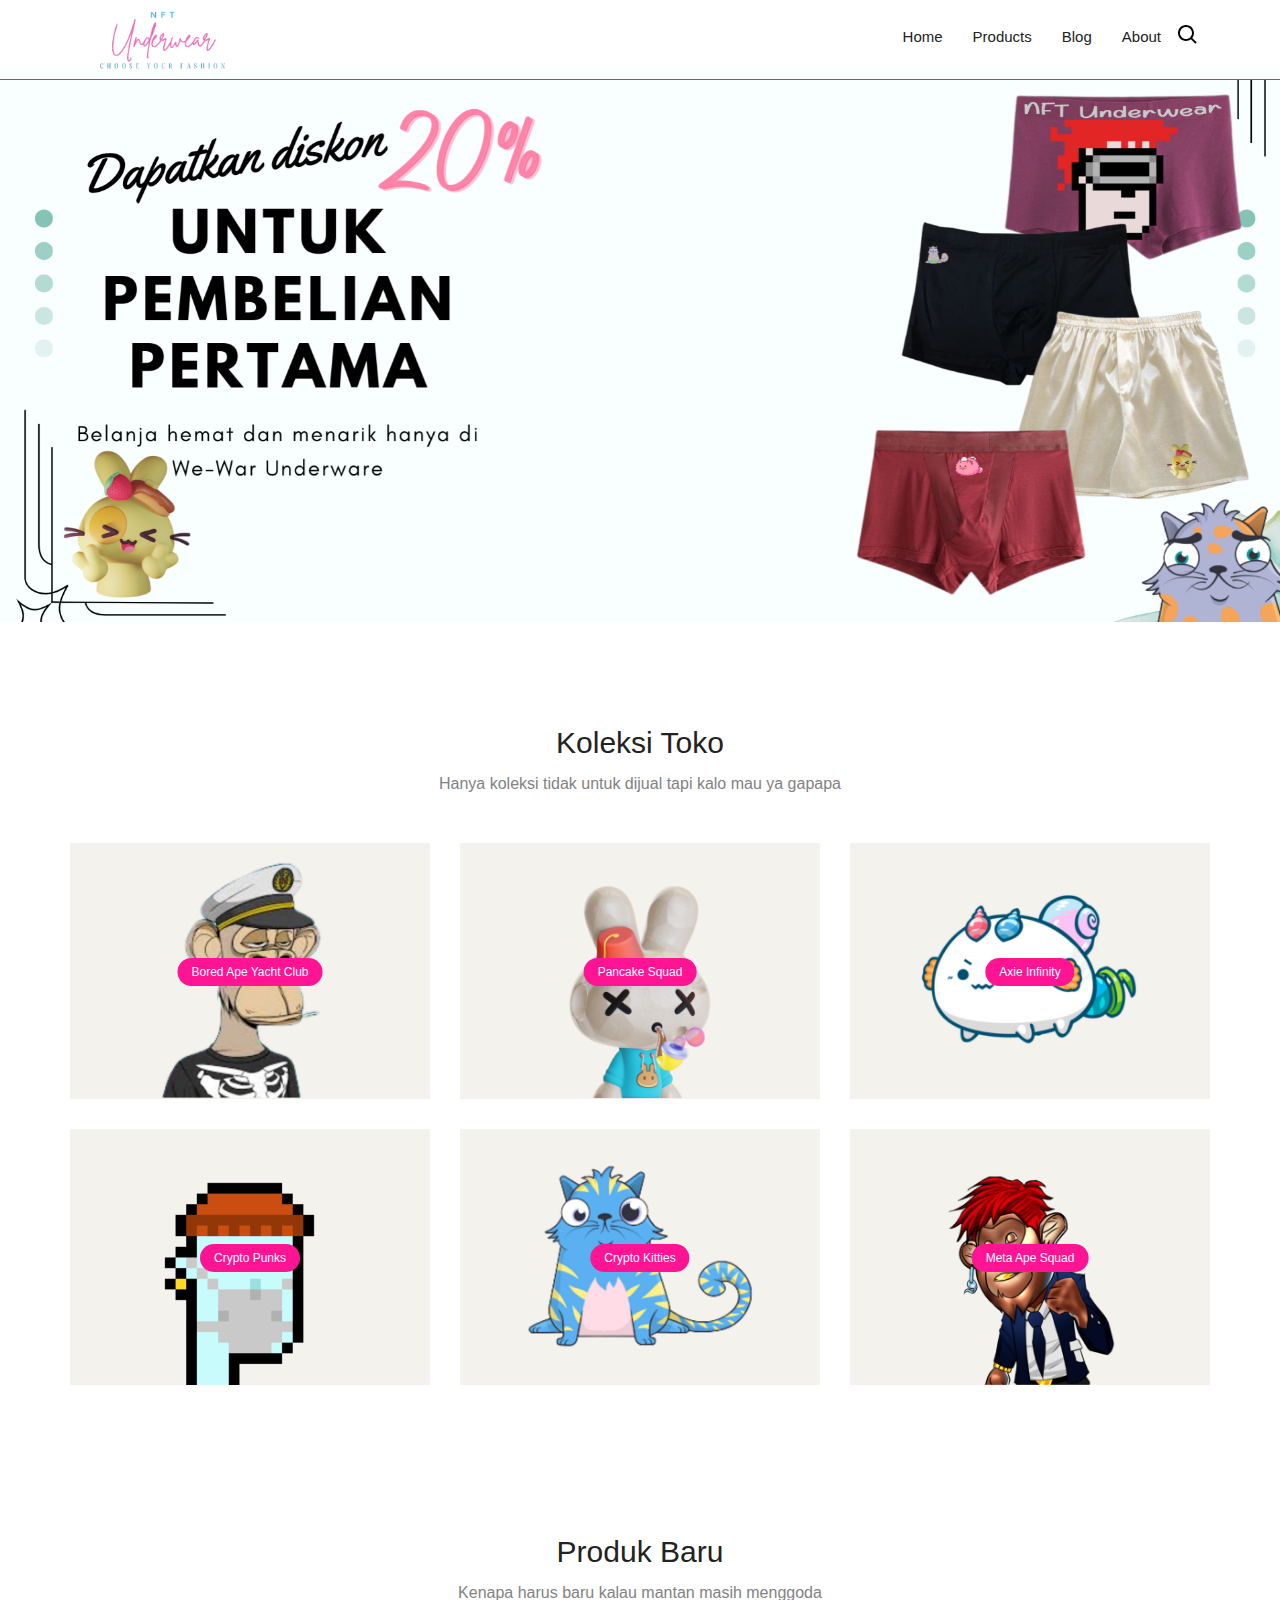
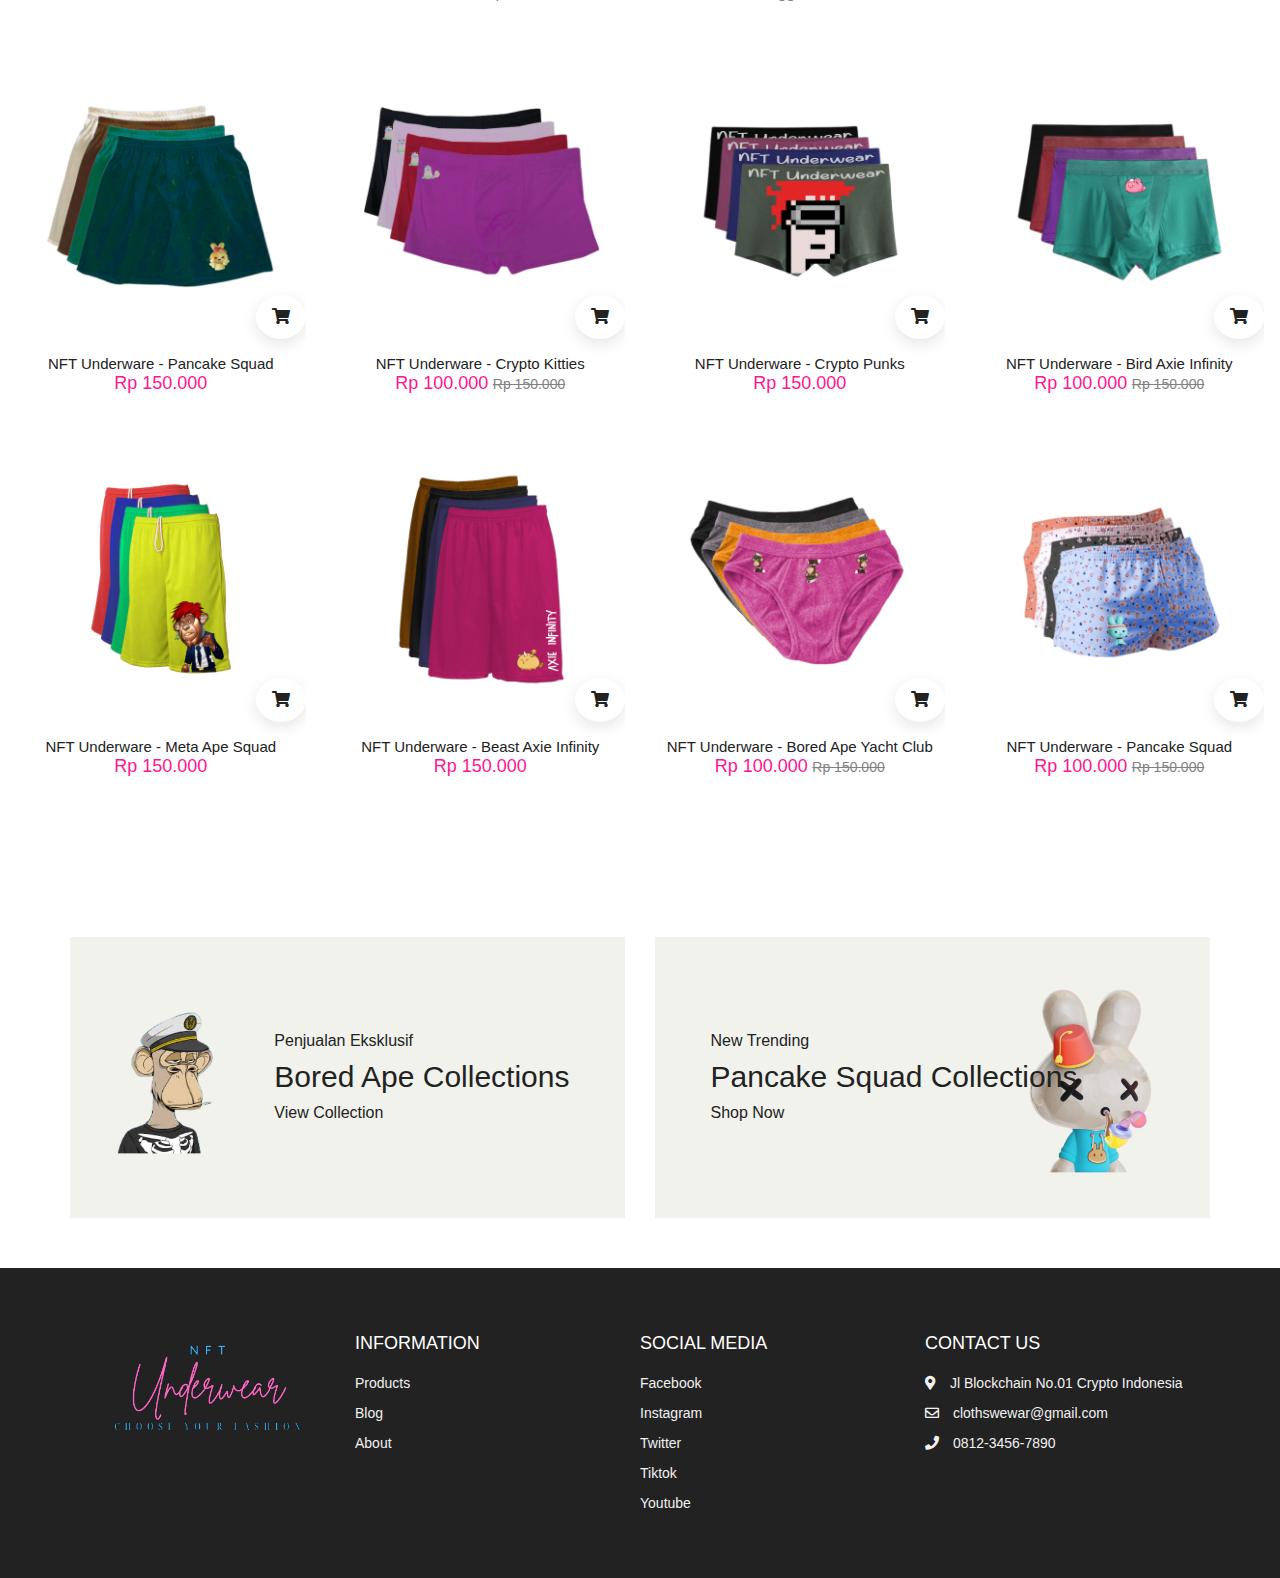
<file: index.html>
<!DOCTYPE html>
<html lang="en">

<head>
  <meta charset="UTF-8" />
  <meta name="viewport" content="width=device-width, initial-scale=1.0" />
  <!-- Font Awesome -->
  <link rel="stylesheet" href="https://cdnjs.cloudflare.com/ajax/libs/font-awesome/5.15.1/css/all.min.css" />

  <!-- Box icons -->
  <link href='https://unpkg.com/boxicons@2.0.8/css/boxicons.min.css' rel='stylesheet'>
  <!-- Custom StyleSheet -->
  <link rel="stylesheet" href="./styles.css" />
 
  <title>NFT Underware</title>
</head>

<body>

  <!-- Navigation -->
  <nav class="nav">
    <div class="wrapper container">
      <div class="logo"><a href="/index.html">
        <img src="./images/logo1.png" alt="NFT Underware">
      </a>
      </div>
      <ul class="navList">
        <div class="top">
          <label for="" class="btn closeBtn"><i class="fas fa-times"></i></label>
        </div>
        <li><a href="index.html">Home</a></li>
        <li><a href="products.html">Products</a></li>
        <li><a href="blog.html">Blog</a></li>
        <li><a href="about.html">About</a></li>
         <!-- icons -->
         <li class="icons">
        
          <span><img src="./images/search.svg" alt="" /></span>
        </li>
      </ul>
      <label for="" class="btn openBtn"><i class="fas fa-bars"></i></label>
    </div>
  </nav>
<section class="hero">
    <img src="./images/Screenshot_1.png" alt="" />
</section>

  <!-- Promotion -->

  <section class="section promotion">
    <div class="title">
      <h2>Koleksi Toko</h2>
      <span>Hanya koleksi tidak untuk dijual tapi kalo mau ya gapapa</span>
    </div>

    <div class="promotion-layout container">
      <div class="promotion-item">
        <img src="./images/Promo1.png" alt="NFT Underware - Bored Ape Yacht Club" />
        <div class="promotion-content">
          <a href="/products.html">Bored Ape Yacht Club</a>
        </div>
      </div>

      <div class="promotion-item">
        <img src="./images/Promo2.png" alt="NFT Underware - Pancake Squad" />
        <div class="promotion-content">
          <a href="/products.html">Pancake Squad</a>
        </div>
      </div>

      <div class="promotion-item">
        <img src="./images/Promo3.png" alt="NFT Underware - Axie Infinity" />
        <div class="promotion-content">
          <a href="/products.html">Axie Infinity</a>
        </div>
      </div>

      <div class="promotion-item">
        <img src="./images/Promo4.png" alt="NFT Underware - Crypto Punks" />
        <div class="promotion-content">
          <a href="/products.html">Crypto Punks</a>
        </div>
      </div>

      <div class="promotion-item">
        <img src="./images/Promo5.png" alt="NFT Underware - Crypto Kitties" />
        <div class="promotion-content">
          <a href="/products.html">Crypto Kitties</a>
        </div>
      </div>

      <div class="promotion-item">
        <img src="./images/Promo6.png" alt="NFT Underware - Meta Ape Squad" />
        <div class="promotion-content">
          <a href="/products.html">Meta Ape Squad</a>
        </div>
      </div>
    </div>
  </section>
  <!-- Products -->
  <section class="section products">
    <div class="title">
      <h2>Produk Baru</h2>
      <span>Kenapa harus baru kalau mantan masih menggoda</span>
    </div>

    <!-- PRODUK 1 -->
    <div class="productLayout">
      <div class="product">
        <div class="imgContainer">
          <img src="./images/produk1/1.png" alt="NFT Underware - Pancake Squad" />
          <div class="addCart">
            <a href="productDetails1.html">
              <i class="fas fa-shopping-cart"></i>
            </a>
          </div>

          <ul class="sideIcons">
            <span><i class="fas fa-search"></i></span>
            <span><i class="far fa-heart"></i></span>
            <span><i class="fas fa-sliders-h"></i></span>
          </ul>
        </div>
        <div class="bottom">
          <a href="productDetails1.html">NFT Underware - Pancake Squad</a>
          <div class="price">
            <span>Rp 150.000</span>
          </div>
        </div>
      </div>

      <!-- PRODUK 2 -->
      <div class="product">
        <div class="imgContainer">
          <img src="./images/produk2/1.png" alt="NFT Underware - Crypto Kitties" />
          <div class="addCart">
            <a href="productDetails2.html">
              <i class="fas fa-shopping-cart"></i>
            </a>
          </div>

          <ul class="sideIcons">
            <span><i class="fas fa-search"></i></span>
            <span><i class="far fa-heart"></i></span>
            <span><i class="fas fa-sliders-h"></i></span>
          </ul>
        </div>
        <div class="bottom">
          <a href="productDetails2.html">NFT Underware - Crypto Kitties</a>
          <div class="price">
            <span>Rp 100.000</span>
            <span class="cancel">Rp 150.000</span>
          </div>
        </div>
      </div>

      <!-- PRODUK 3 -->
      <div class="product">
        <div class="imgContainer">
          <img src="./images/produk3/1.png" alt="NFT Underware - Crypto Punks" />
          <div class="addCart">
            <a href="productDetails3.html">
              <i class="fas fa-shopping-cart"></i>
            </a>
          </div>

          <ul class="sideIcons">
            <span><i class="fas fa-search"></i></span>
            <span><i class="far fa-heart"></i></span>
            <span><i class="fas fa-sliders-h"></i></span>
          </ul>
        </div>
        <div class="bottom">
          <a href="productDetails3.html">NFT Underware - Crypto Punks</a>
          <div class="price">
            <span>Rp 150.000</span>
          </div>
        </div>
      </div>

      <!-- PRODUK 4 -->
      <div class="product">
        <div class="imgContainer">
          <img src="./images/produk4/1.png" alt="NFT Underware - Bird Axie Infinity" />
          <div class="addCart">
            <a href="productDetails4.html">
              <i class="fas fa-shopping-cart"></i>
            </a>
          </div>

          <ul class="sideIcons">
            <span><i class="fas fa-search"></i></span>
            <span><i class="far fa-heart"></i></span>
            <span><i class="fas fa-sliders-h"></i></span>
          </ul>
        </div>
        <div class="bottom">
          <a href="productDetails4.html">NFT Underware - Bird Axie Infinity </a>
          <div class="price">
            <span>Rp 100.000</span>
            <span class="cancel">Rp 150.000</span>
          </div>
        </div>
      </div>

      <!-- PRODUK 5 -->
      <div class="product">
        <div class="imgContainer">
          <img src="./images/produk5/1.png" alt="NFT Underware - Meta Ape Squad" />
          <div class="addCart">
            <a href="productDetails5.html">
              <i class="fas fa-shopping-cart"></i>
            </a>
          </div>

          <ul class="sideIcons">
            <span><i class="fas fa-search"></i></span>
            <span><i class="far fa-heart"></i></span>
            <span><i class="fas fa-sliders-h"></i></span>
          </ul>
        </div>
        <div class="bottom">
          <a href="productDetails5.html">NFT Underware - Meta Ape Squad</a>
          <div class="price">
            <span>Rp 150.000</span>
          </div>
        </div>
      </div>

      <!-- PRODUK 6 -->
      <div class="product">
        <div class="imgContainer">
          <img src="./images/produk6/1.png" alt="FT Underware - Beast Axie Infinity" />
          <div class="addCart">
            <a href="productDetails6.html">
              <i class="fas fa-shopping-cart"></i>
            </a>
          </div>

          <ul class="sideIcons">
            <span><i class="fas fa-search"></i></span>
            <span><i class="far fa-heart"></i></span>
            <span><i class="fas fa-sliders-h"></i></span>
          </ul>
        </div>
        <div class="bottom">
          <a href="productDetails6.html">NFT Underware - Beast Axie Infinity</a>

          <div class="price">
            <span>Rp 150.000</span>
          </div>
        </div>
      </div>

      <!-- PRODUK 7 -->
      <div class="product">
        <div class="imgContainer">
          <img src="./images/produk7/1.png" alt="FT Underware - Bored Ape Yacht Club" />
          <div class="addCart">
            <a href="productDetails7.html">
              <i class="fas fa-shopping-cart"></i>
            </a>
          </div>

          <ul class="sideIcons">
            <span><i class="fas fa-search"></i></span>
            <span><i class="far fa-heart"></i></span>
            <span><i class="fas fa-sliders-h"></i></span>
          </ul>
        </div>
        <div class="bottom">
          <a href="productDetails7.html">NFT Underware - Bored Ape Yacht Club</a>

          <div class="price">
            <span>Rp 100.000</span>
            <span class="cancel">Rp 150.000</span>
          </div>
        </div>
      </div>

      <!-- PRODUK 8 -->
      <div class="product">
        <div class="imgContainer">
          <img src="./images/produk8/1.png" alt="NFT Underware - Pancake Squad" />
          <div class="addCart">
            <a href="productDetails8.html">
              <i class="fas fa-shopping-cart"></i>
            </a>
          </div>

          <ul class="sideIcons">
            <span><i class="fas fa-search"></i></span>
            <span><i class="far fa-heart"></i></span>
            <span><i class="fas fa-sliders-h"></i></span>
          </ul>
        </div>
        <div class="bottom">
          <a href="productDetails8.html">NFT Underware - Pancake Squad </a>
          <div class="price">
            <span>Rp 100.000</span>
            <span class="cancel">Rp 150.000</span>
          </div>
        </div>
      </div>
    </div>
  </section>

  <!-- ADVERT -->
  <section class="section advert">
    <div class="advertLayout container">
      <div class="item ">
        <img src="./images/banner1.png" alt="NFT Underware - Bored Ape Collections">
        <div class="content left">
          <span>Penjualan Eksklusif</span>
          <h3>Bored Ape Collections</h3>
          <a href="">View Collection</a>
        </div>
      </div>
      <div class="item">
        <img src="./images/banner2.png" alt="NFT Underware - Pancake Squad Collections">
        <div class="content  right">
          <span>New Trending</span>
          <h3>Pancake Squad Collections</h3>
          <a href="">Shop Now </a>
        </div>
      </div>
    </div>
  </section>

  <!-- BRANDS
  <section class="section brands">
    <div class="title">
      <h2>Shop by Brand</h2>
      <span>Select from the premium product brands and save plenty money</span>
    </div>

    <div class="brandLayout container">
      <div class="brandsFlex">
        <img src="./images/brand1.png" alt="">
        <img src="./images/brand2.png" alt="">
        <img src="./images/brand4.png" alt="">
      </div>
    </div>
  </section> -->

  <!-- Footer -->
  <footer id="footer" class="section footer">
    <div class="container">
      <div class="footerContainer">
        <div class="footerCenter">
          <div class="logo">
            <a href="">
              <img src="./images/logo2.png" alt="NFT Underware">
            </a>
          </div>
        </div>
        <div class="footerCenter">
          <h3>INFORMATION</h3>
          <a href="products.html">Products</a>
          <a href="blog.html">Blog</a>
          <a href="about.html">About</a>
        </div>

        <div class="footerCenter">
          <h3>SOCIAL MEDIA</h3>
          <a href="https://web.facebook.com/profile.php?id=100081651682796">Facebook</a>
          <a href="https://www.instagram.com/nftunderwaer/">Instagram</a>
          <a href="https://twitter.com/NFTUnderwear">Twitter</a>
          <a href="https://www.tiktok.com/@nftunderwaer">Tiktok</a>
          <a href="https://www.youtube.com/channel/UCLpMqAi1WWhsPBT6ArsY5_A">Youtube</a>
          
        </div>

        <div class="footerCenter">
          <h3>CONTACT US</h3>
          <div>
            <span>
              <i class="fas fa-map-marker-alt"></i>
            </span>
            Jl Blockchain No.01 Crypto Indonesia
          </div>
          <div>
            <span>
              <i class="far fa-envelope"></i>
            </span>
            clothswewar@gmail.com
          </div>
          <div>
            <span>
              <i class="fas fa-phone"></i>
            </span>
            0812-3456-7890
          </div>
        </div>
      </div>
    </div>
    </div>
  </footer>
  <!-- End Footer -->

</body>

</html>
</file>
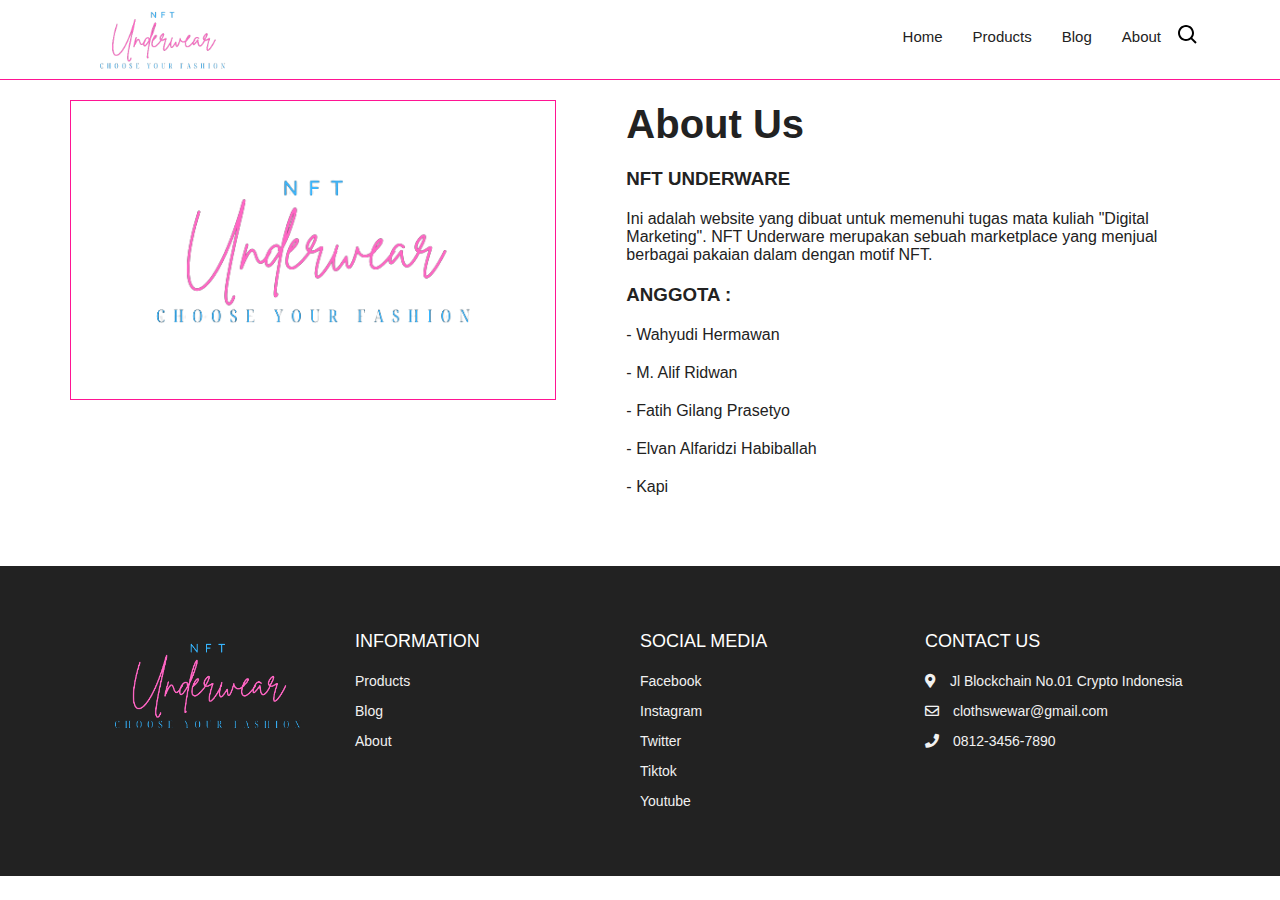
<file: about.html>
<!DOCTYPE html>
<html lang="en">

<head>
  <meta charset="UTF-8" />
  <meta name="viewport" content="width=device-width, initial-scale=1.0" />
  <!-- Font Awesome -->
  <link rel="stylesheet" href="https://cdnjs.cloudflare.com/ajax/libs/font-awesome/5.15.1/css/all.min.css" />

  <!-- Box icons -->
  <link href='https://unpkg.com/boxicons@2.0.8/css/boxicons.min.css' rel='stylesheet'>
  <!-- Custom StyleSheet -->
  <link rel="stylesheet" href="./styles.css" />
 
  <title>NFT Underware</title>
</head>

<body>

  <!-- Navigation -->
  <nav class="nav">
    <div class="wrapper container">
      <div class="logo"><a href="/index.html">
        <img src="./images/logo1.png" alt="">
      </a>
      </div>
      <ul class="navList">
        <div class="top">
          <label for="" class="btn closeBtn"><i class="fas fa-times"></i></label>
        </div>
        <li><a href="index.html">Home</a></li>
        <li><a href="products.html">Products</a></li>
        <li><a href="blog.html">Blog</a></li>
        <li><a href="about.html">About</a></li>
         <!-- icons -->
         <li class="icons">
        
          <span><img src="./images/search.svg" alt="" /></span>
        </li>
      </ul>
      <label for="" class="btn openBtn"><i class="fas fa-bars"></i></label>
    </div>
  </nav>


  <section class="section product-detail">
    <div class="details container">
      <div class="left">
        <div class="main">
          <img src="./images/logo1.png" alt="NFT Underware" />
        </div>
      </div>
      <div class="right">
        <h1>About Us</h1>
        <h3>NFT Underware</h3>
        <p>
            Ini adalah website yang dibuat untuk memenuhi tugas mata kuliah "Digital Marketing". 
            NFT Underware merupakan sebuah marketplace yang menjual berbagai pakaian dalam dengan motif NFT.
        </p>
        <h3>Anggota :</h3>
        <p>- Wahyudi Hermawan</p>
        <p>- M. Alif Ridwan</p>
        <p>- Fatih Gilang Prasetyo</p>
        <p>- Elvan Alfaridzi Habiballah</p>
        <p>- Kapi</p>

        
      </div>
    </div>
  </section>


  <!-- Footer -->
  <footer id="footer" class="section footer">
    <div class="container">
      <div class="footerContainer">
        <div class="footerCenter">
          <div class="logo">
            <a href="">
              <img src="./images/logo2.png" alt="NFT Underware">
            </a>
          </div>
        </div>
        <div class="footerCenter">
          <h3>INFORMATION</h3>
          <a href="/products.html">Products</a>
          <a href="#">Blog</a>
          <a href="#">About</a>
        </div>

        <div class="footerCenter">
          <h3>SOCIAL MEDIA</h3>
          <a href="https://web.facebook.com/profile.php?id=100081651682796">Facebook</a>
          <a href="https://www.instagram.com/nftunderwaer/">Instagram</a>
          <a href="https://twitter.com/NFTUnderwear">Twitter</a>
          <a href="https://www.tiktok.com/@nftunderwaer">Tiktok</a>
          <a href="https://www.youtube.com/channel/UCLpMqAi1WWhsPBT6ArsY5_A">Youtube</a>
          
        </div>

        <div class="footerCenter">
          <h3>CONTACT US</h3>
          <div>
            <span>
              <i class="fas fa-map-marker-alt"></i>
            </span>
            Jl Blockchain No.01 Crypto Indonesia
          </div>
          <div>
            <span>
              <i class="far fa-envelope"></i>
            </span>
            clothswewar@gmail.com
          </div>
          <div>
            <span>
              <i class="fas fa-phone"></i>
            </span>
            0812-3456-7890
          </div>
        </div>
      </div>
    </div>
    </div>
  </footer>
  <!-- End Footer -->

</body>

</html>
</file>
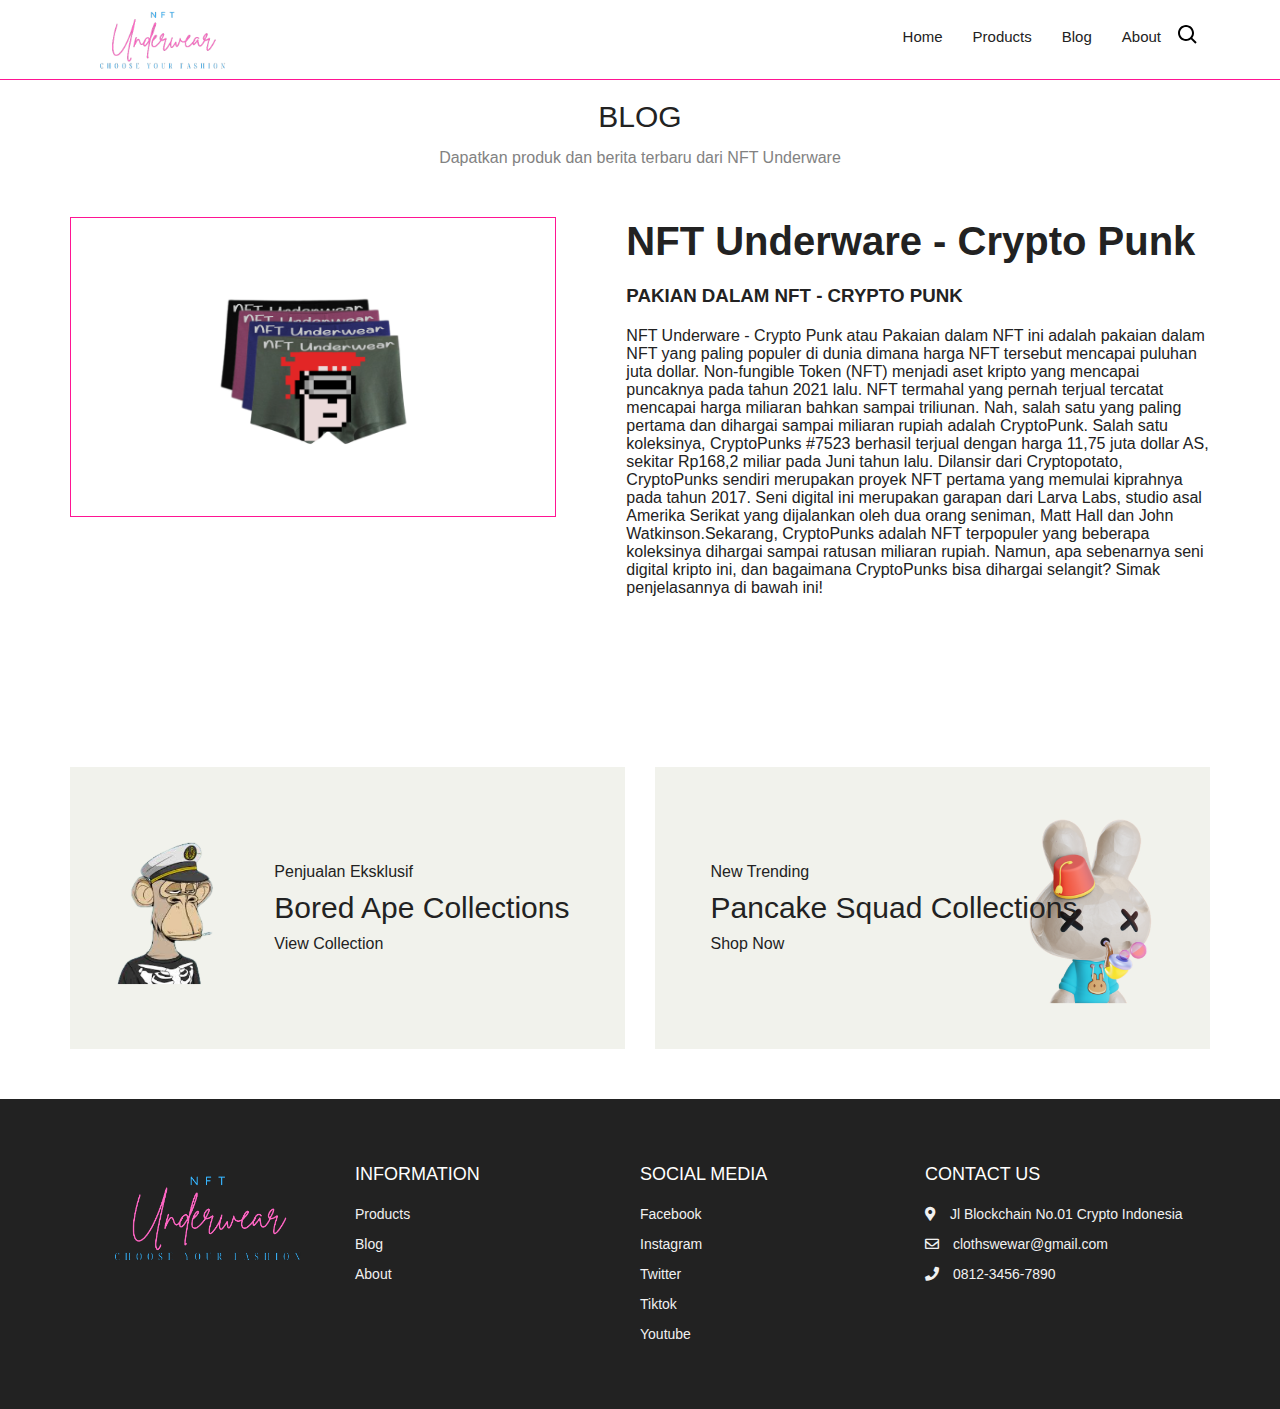
<file: blog.html>
<!DOCTYPE html>
<html lang="en">

<head>
  <meta charset="UTF-8" />
  <meta name="viewport" content="width=device-width, initial-scale=1.0" />
  <!-- Font Awesome -->
  <link rel="stylesheet" href="https://cdnjs.cloudflare.com/ajax/libs/font-awesome/5.15.1/css/all.min.css" />

  <!-- Box icons -->
  <link href='https://unpkg.com/boxicons@2.0.8/css/boxicons.min.css' rel='stylesheet'>
  <!-- Custom StyleSheet -->
  <link rel="stylesheet" href="./styles.css" />
 
  <title>NFT Underware</title>
</head>

<body>

  <!-- Navigation -->
  <nav class="nav">
    <div class="wrapper container">
      <div class="logo"><a href="/index.html">
        <img src="./images/logo1.png" alt="NFT Underware">
      </a>
      </div>
      <ul class="navList">
        <div class="top">
          <label for="" class="btn closeBtn"><i class="fas fa-times"></i></label>
        </div>
        <li><a href="index.html">Home</a></li>
        <li><a href="products.html">Products</a></li>
        <li><a href="blog.html">Blog</a></li>
        <li><a href="about.html">About</a></li>
         <!-- icons -->
         <li class="icons">
        
          <span><img src="./images/search.svg" alt="" /></span>
        </li>
      </ul>
      <label for="" class="btn openBtn"><i class="fas fa-bars"></i></label>
    </div>
  </nav>

  <section class="section product-detail">
    <div class="title">
        <h2>BLOG</h2>
        <span>Dapatkan produk dan berita terbaru dari NFT Underware</span>
    </div>

    <div class="details container">
      <div class="left">
        <div class="main">
          <img src="./images/produk3/1.png" alt="NFT Underware" />
        </div>
      </div>
      <div class="right">
        <h1>NFT Underware - Crypto Punk</h1>
        <h3>Pakian Dalam NFT - Crypto Punk</h3>
        <p>NFT Underware -  Crypto Punk atau Pakaian dalam NFT ini adalah pakaian dalam NFT
            yang paling populer di dunia dimana harga NFT tersebut mencapai puluhan juta dollar.
            Non-fungible Token (NFT) menjadi aset kripto yang mencapai puncaknya pada tahun 2021 
            lalu. NFT termahal yang pernah terjual tercatat mencapai harga miliaran bahkan sampai  
            triliunan. Nah, salah satu yang paling pertama dan dihargai sampai miliaran rupiah 
            adalah CryptoPunk. Salah satu koleksinya, CryptoPunks #7523 berhasil terjual dengan 
            harga 11,75 juta dollar AS, sekitar Rp168,2 miliar pada Juni tahun lalu. Dilansir dari 
            Cryptopotato, CryptoPunks sendiri merupakan proyek NFT pertama yang memulai kiprahnya 
            pada tahun 2017. Seni digital ini merupakan garapan dari Larva Labs, studio asal Amerika
             Serikat yang dijalankan oleh dua orang seniman, Matt Hall dan John Watkinson.Sekarang, 
             CryptoPunks adalah NFT terpopuler yang beberapa koleksinya dihargai sampai ratusan 
             miliaran rupiah. Namun, apa sebenarnya seni digital kripto ini, dan bagaimana 
             CryptoPunks bisa dihargai selangit? Simak penjelasannya di bawah ini!
        </p>

        
      </div>
    </div>
  </section>


  <!-- ADVERT -->
  <section class="section advert">
    <div class="advertLayout container">
      <div class="item ">
        <img src="./images/banner1.png" alt="NFT Underware - Bored Ape Collections">
        <div class="content left">
          <span>Penjualan Eksklusif</span>
          <h3>Bored Ape Collections</h3>
          <a href="">View Collection</a>
        </div>
      </div>
      <div class="item">
        <img src="./images/banner2.png" alt="NFT Underware - Pancake Squad Collections">
        <div class="content  right">
          <span>New Trending</span>
          <h3>Pancake Squad Collections</h3>
          <a href="">Shop Now </a>
        </div>
      </div>
    </div>
  </section>

  <!-- BRANDS
  <section class="section brands">
    <div class="title">
      <h2>Shop by Brand</h2>
      <span>Select from the premium product brands and save plenty money</span>
    </div>

    <div class="brandLayout container">
      <div class="brandsFlex">
        <img src="./images/brand1.png" alt="">
        <img src="./images/brand2.png" alt="">
        <img src="./images/brand4.png" alt="">
      </div>
    </div>
  </section> -->

  <!-- Footer -->
  <footer id="footer" class="section footer">
    <div class="container">
      <div class="footerContainer">
        <div class="footerCenter">
          <div class="logo">
            <a href="">
              <img src="./images/logo2.png" alt="NFT Underware">
            </a>
          </div>
        </div>
        <div class="footerCenter">
          <h3>INFORMATION</h3>
          <a href="products.html">Products</a>
          <a href="blog.html">Blog</a>
          <a href="about.html">About</a>
        </div>

        <div class="footerCenter">
          <h3>SOCIAL MEDIA</h3>
          <a href="https://web.facebook.com/profile.php?id=100081651682796">Facebook</a>
          <a href="https://www.instagram.com/nftunderwaer/">Instagram</a>
          <a href="https://twitter.com/NFTUnderwear">Twitter</a>
          <a href="https://www.tiktok.com/@nftunderwaer">Tiktok</a>
          <a href="https://www.youtube.com/channel/UCLpMqAi1WWhsPBT6ArsY5_A">Youtube</a>
          
        </div>

        <div class="footerCenter">
          <h3>CONTACT US</h3>
          <div>
            <span>
              <i class="fas fa-map-marker-alt"></i>
            </span>
            Jl Blockchain No.01 Crypto Indonesia
          </div>
          <div>
            <span>
              <i class="far fa-envelope"></i>
            </span>
            clothswewar@gmail.com
          </div>
          <div>
            <span>
              <i class="fas fa-phone"></i>
            </span>
            0812-3456-7890
          </div>
        </div>
      </div>
    </div>
    </div>
  </footer>
  <!-- End Footer -->

</body>

</html>
</file>
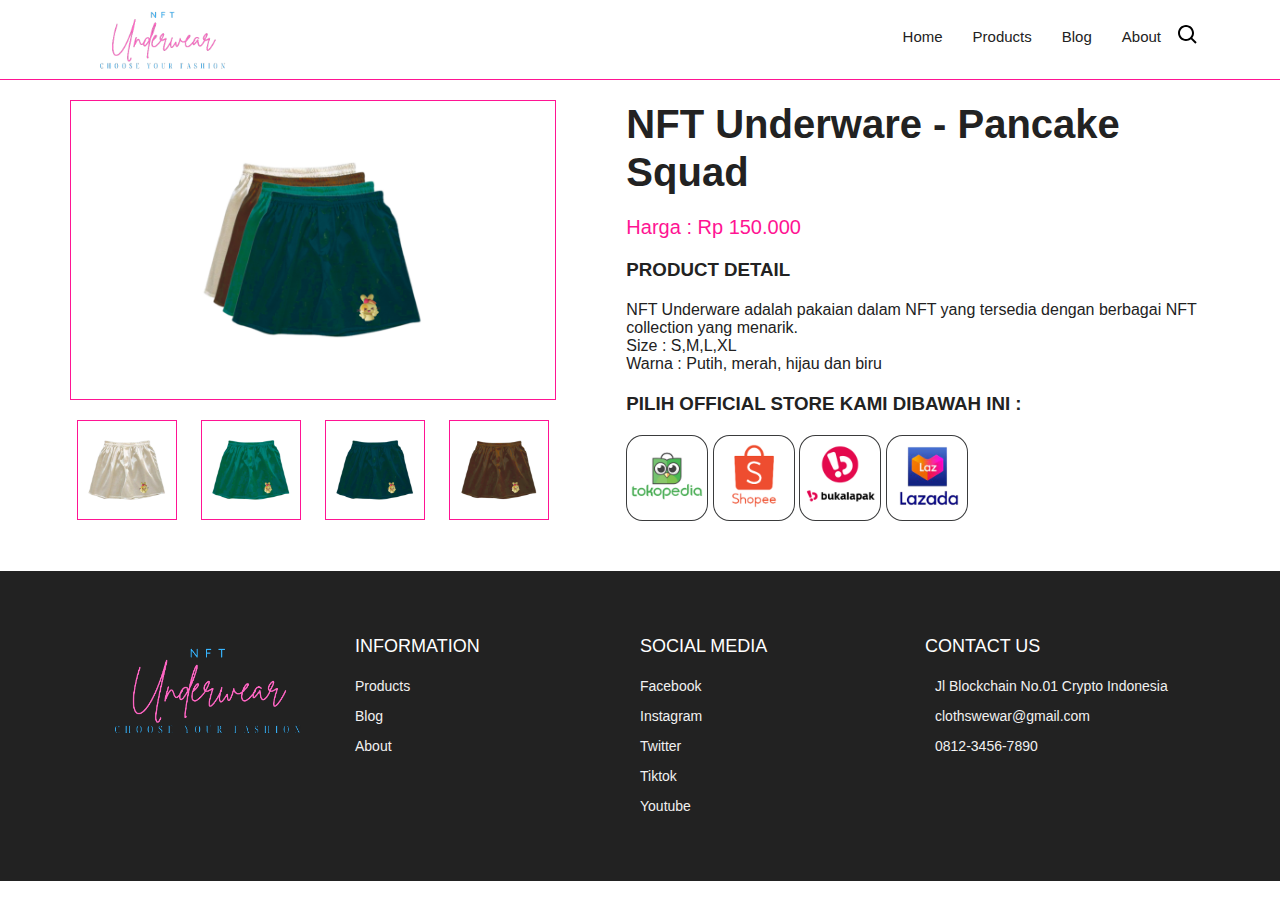
<file: productDetails1.html>
<!DOCTYPE html>
<html lang="en">

<head>
  <meta charset="UTF-8" />
  <meta name="viewport" content="width=device-width, initial-scale=1.0" />
  
  <!-- Custom StyleSheet -->
  <link rel="stylesheet" href="./styles.css" />
  <title>NFT Underware</title>
</head>

<body>

  <!-- Navigation -->
  <nav class="nav">
    <div class="wrapper container">
      <div class="logo"><a href="/index.html">
        <img src="./images/logo1.png" alt="NFT Underware">
      </a>
      </div>
      <ul class="navList">
        <div class="top">
          <label for="" class="btn closeBtn"><i class="fas fa-times"></i></label>
        </div>
        <li><a href="index.html">Home</a></li>
        <li><a href="products.html">Products</a></li>
        <li><a href="blog.html">Blog</a></li>
        <li><a href="about.html">About</a></li>
        <!-- icons -->
        <li class="icons">
          <span><img src="./images/search.svg" alt="" /></span>
        </li>
      </ul>
      <label for="" class="btn openBtn"><i class="fas fa-bars"></i></label>
    </div>
  </nav>

  <!-- Product Details -->
  <section class="section product-detail">
    <div class="details container">
      <div class="left">
        <div class="main">
          <img src="./images/produk1/1.png" alt="NFT Underware - Pancake Squad" />
        </div>
        <div class="thumbnails">
          <div class="thumbnail">
            <img src="./images/produk1/2.png" alt="NFT Underware - Pancake Squad" />
          </div>
          <div class="thumbnail">
            <img src="./images/produk1/3.png" alt="NFT Underware - Pancake Squad" />
          </div>
          <div class="thumbnail">
            <img src="./images/produk1/4.png" alt="NFT Underware - Pancake Squad" />
          </div>
          <div class="thumbnail">
            <img src="./images/produk1/5.png" alt="NFT Underware - Pancake Squad" />
          </div>
        </div>
      </div>
      <div class="right">
        <h1>NFT Underware - Pancake Squad</h1>
        <div class="price">Harga : Rp 150.000</div>
        <h3>Product Detail</h3>
        <p>
          NFT Underware adalah pakaian dalam NFT yang tersedia dengan berbagai NFT collection yang menarik. <br>
          Size   : S,M,L,XL <br>
          Warna  : Putih, merah, hijau dan biru
          
        </p>
        <h3>Pilih Official Store kami dibawah ini :</h3>
        <div class="store">
 
          <div class="store-item">
            <a href="https://www.tokopedia.com/wewarcloths/nft-underware-pancake-squad">
              <img src="./images/store3.png" alt="NFT Underware - Pancake Squad" />
            </a>
          </div>
          <div class="store-item">
            <a href="https://shopee.co.id/product/785381611/21308787721/">
              <img src="./images/store4.png" alt="NFT Underware - Pancake Squad" />
            </a>
          </div>
          <div class="store-item">
            <a href="https://www.bukalapak.com/">
              <img src="./images/store1.png" alt="NFT Underware - Pancake Squad" />
            </a>
          </div>
          <div class="store-item">
            <a href="https://www.lazada.co.id/">
              <img src="./images/store2.png" alt="NFT Underware - Pancake Squad" />
            </a>
          </div>
        </div>
      </div>
    </div>
  </section>

    <!-- Footer -->
  <footer id="footer" class="section footer">
    <div class="container">
      <div class="footerContainer">
        <div class="footerCenter">
          <div class="logo">
            <a href="">
              <img src="./images/logo2.png" alt="NFT Underware">
            </a>
          </div>
        </div>
        <div class="footerCenter">
          <h3>INFORMATION</h3>
          <a href="/products.html">Products</a>
          <a href="#">Blog</a>
          <a href="#">About</a>
        </div>

        <div class="footerCenter">
          <h3>SOCIAL MEDIA</h3>
          <a href="https://web.facebook.com/profile.php?id=100081651682796">Facebook</a>
          <a href="https://www.instagram.com/nftunderwaer/">Instagram</a>
          <a href="https://twitter.com/NFTUnderwear">Twitter</a>
          <a href="https://www.tiktok.com/@nftunderwaer">Tiktok</a>
          <a href="https://www.youtube.com/channel/UCLpMqAi1WWhsPBT6ArsY5_A">Youtube</a>
          
        </div>

        <div class="footerCenter">
          <h3>CONTACT US</h3>
          <div>
            <span>
              <i class="fas fa-map-marker-alt"></i>
            </span>
            Jl Blockchain No.01 Crypto Indonesia
          </div>
          <div>
            <span>
              <i class="far fa-envelope"></i>
            </span>
            clothswewar@gmail.com
          </div>
          <div>
            <span>
              <i class="fas fa-phone"></i>
            </span>
            0812-3456-7890
          </div>
        </div>
      </div>
    </div>
    </div>
  </footer>
  <!-- End Footer -->

</body>

</html>
</file>
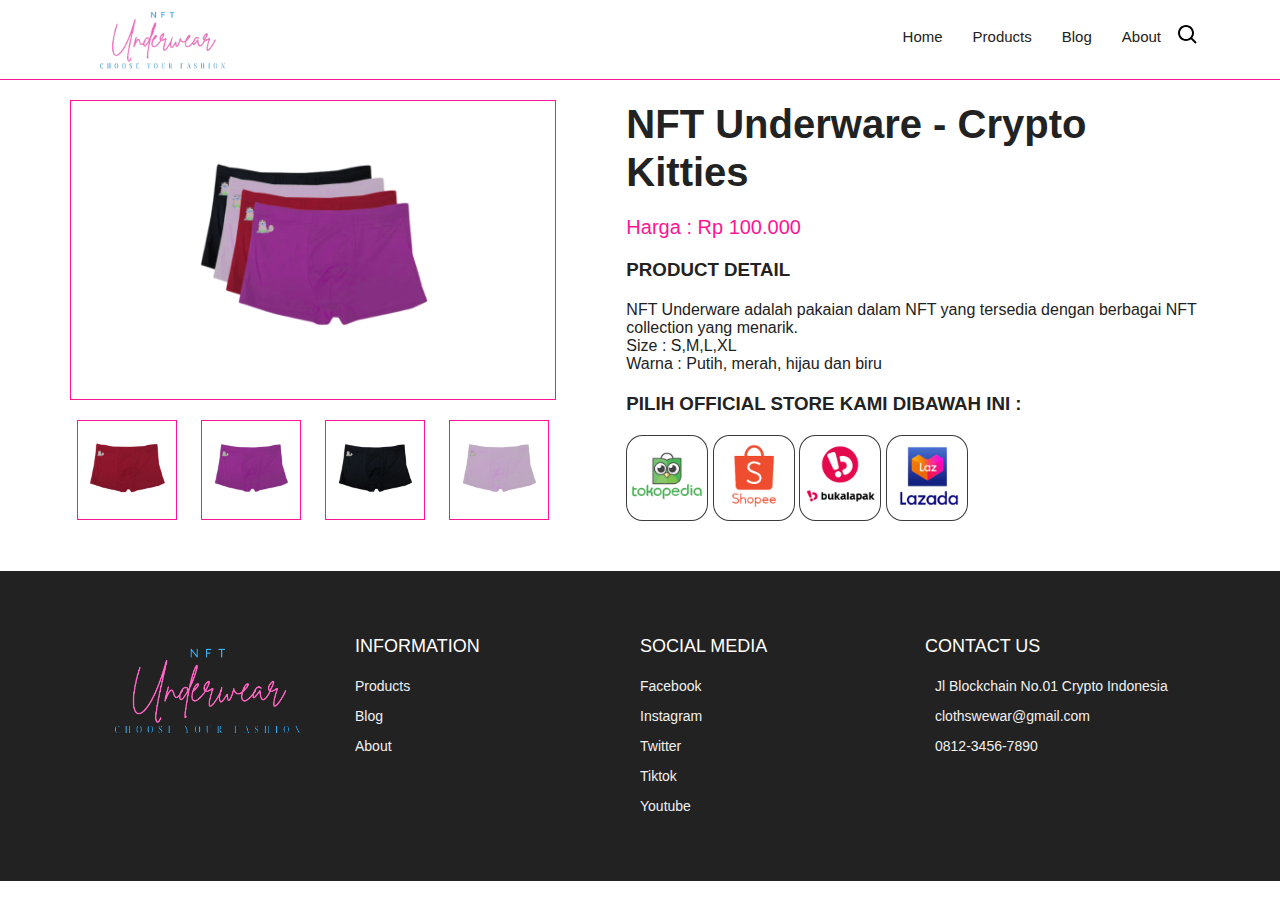
<file: productDetails2.html>
<!DOCTYPE html>
<html lang="en">

<head>
  <meta charset="UTF-8" />
  <meta name="viewport" content="width=device-width, initial-scale=1.0" />
  

  <!-- Custom StyleSheet -->
  <link rel="stylesheet" href="./styles.css" />
  <title>NFT Underware</title>
</head>

<body>

  <!-- Navigation -->
  <nav class="nav">
    <div class="wrapper container">
      <div class="logo"><a href="/index.html">
        <img src="./images/logo1.png" alt="NFT Underware">
      </a>
      </div>
      <ul class="navList">
        <div class="top">
          <label for="" class="btn closeBtn"><i class="fas fa-times"></i></label>
        </div>
        <li><a href="index.html">Home</a></li>
        <li><a href="products.html">Products</a></li>
        <li><a href="blog.html">Blog</a></li>
        <li><a href="about.html">About</a></li>
        <!-- icons -->
        <li class="icons">
          <span><img src="./images/search.svg" alt="" /></span>
        </li>
      </ul>
      <label for="" class="btn openBtn"><i class="fas fa-bars"></i></label>
    </div>
  </nav>

  <!-- Product Details -->
  <section class="section product-detail">
    <div class="details container">
      <div class="left">
        <div class="main">
          <img src="./images/produk2/1.png" alt="NFT Underware - Crypto Kitties" />
        </div>
        <div class="thumbnails">
          <div class="thumbnail">
            <img src="./images/produk2/2.png" alt="NFT Underware - Crypto Kitties" />
          </div>
          <div class="thumbnail">
            <img src="./images/produk2/3.png" alt="NFT Underware - Crypto Kitties" />
          </div>
          <div class="thumbnail">
            <img src="./images/produk2/4.png" alt="NFT Underware - Crypto Kitties" />
          </div>
          <div class="thumbnail">
            <img src="./images/produk2/5.png" alt="NFT Underware - Crypto Kitties" />
          </div>
        </div>
      </div>
      <div class="right">
        <h1>NFT Underware - Crypto Kitties</h1>
        <div class="price">Harga : Rp 100.000</div>
        <h3>Product Detail</h3>
        <p>
          NFT Underware adalah pakaian dalam NFT yang tersedia dengan berbagai NFT collection yang menarik. <br>
          Size   : S,M,L,XL <br>
          Warna  : Putih, merah, hijau dan biru
          
        </p>
        <h3>Pilih Official Store kami dibawah ini :</h3>
        <div class="store">
          
          <div class="store-item">
            <a href="https://www.tokopedia.com/wewarcloths/nft-underware-crypto-kitties">
              <img src="./images/store3.png" alt="NFT Underware - Crypto Kitties" />
            </a>
          </div>
          <div class="store-item">
            <a href="https://shopee.co.id/product/785381611/21308792760/">
              <img src="./images/store4.png" alt="NFT Underware - Crypto Kitties" />
            </a>
          </div>
          <div class="store-item">
            <a href="https://www.bukalapak.com/">
              <img src="./images/store1.png" alt="NFT Underware - Crypto Kitties" />
            </a>
          </div>
          <div class="store-item">
            <a href="https://www.lazada.co.id/">
              <img src="./images/store2.png" alt="NFT Underware - Crypto Kitties" />
            </a>
          </div>
        </div>
      </div>
    </div>
  </section>

    <!-- Footer -->
  <footer id="footer" class="section footer">
    <div class="container">
      <div class="footerContainer">
        <div class="footerCenter">
          <div class="logo">
            <a href="">
              <img src="./images/logo2.png" alt="NFT Underware">
            </a>
          </div>
        </div>
        <div class="footerCenter">
          <h3>INFORMATION</h3>
          <a href="/products.html">Products</a>
          <a href="#">Blog</a>
          <a href="#">About</a>
        </div>

        <div class="footerCenter">
          <h3>SOCIAL MEDIA</h3>
          <a href="https://web.facebook.com/profile.php?id=100081651682796">Facebook</a>
          <a href="https://www.instagram.com/nftunderwaer/">Instagram</a>
          <a href="https://twitter.com/NFTUnderwear">Twitter</a>
          <a href="https://www.tiktok.com/@nftunderwaer">Tiktok</a>
          <a href="https://www.youtube.com/channel/UCLpMqAi1WWhsPBT6ArsY5_A">Youtube</a>
          
        </div>

        <div class="footerCenter">
          <h3>CONTACT US</h3>
          <div>
            <span>
              <i class="fas fa-map-marker-alt"></i>
            </span>
            Jl Blockchain No.01 Crypto Indonesia
          </div>
          <div>
            <span>
              <i class="far fa-envelope"></i>
            </span>
            clothswewar@gmail.com
          </div>
          <div>
            <span>
              <i class="fas fa-phone"></i>
            </span>
            0812-3456-7890
          </div>
        </div>
      </div>
    </div>
    </div>
  </footer>
  <!-- End Footer -->

</body>

</html>
</file>
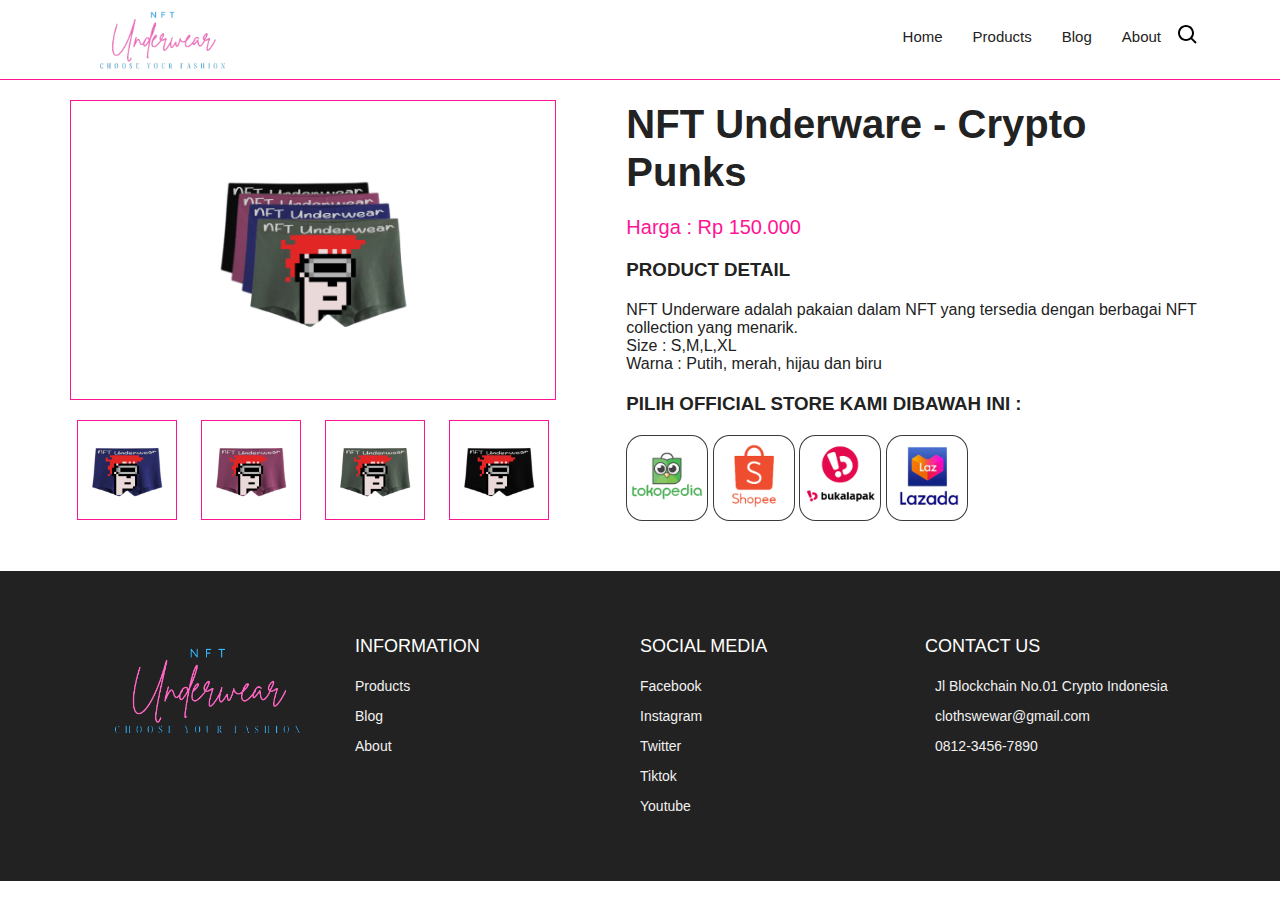
<file: productDetails3.html>
<!DOCTYPE html>
<html lang="en">

<head>
  <meta charset="UTF-8" />
  <meta name="viewport" content="width=device-width, initial-scale=1.0" />
 
  <!-- Custom StyleSheet -->
  <link rel="stylesheet" href="./styles.css" />
  <title>NFT Underware</title>
</head>

<body>

  <!-- Navigation -->
  <nav class="nav">
    <div class="wrapper container">
      <div class="logo"><a href="/index.html">
        <img src="./images/logo1.png" alt="NFT Underware">
      </a>
      </div>
      <ul class="navList">
        <div class="top">
          <label for="" class="btn closeBtn"><i class="fas fa-times"></i></label>
        </div>
        <li><a href="index.html">Home</a></li>
        <li><a href="products.html">Products</a></li>
        <li><a href="blog.html">Blog</a></li>
        <li><a href="about.html">About</a></li>
        <!-- icons -->
        <li class="icons">
          <span><img src="./images/search.svg" alt="" /></span>
        </li>
      </ul>
      <label for="" class="btn openBtn"><i class="fas fa-bars"></i></label>
    </div>
  </nav>

  <!-- Product Details -->
  <section class="section product-detail">
    <div class="details container">
      <div class="left">
        <div class="main">
          <img src="./images/produk3/1.png" alt="NFT Underware - Crypto Punks" />
        </div>
        <div class="thumbnails">
          <div class="thumbnail">
            <img src="./images/produk3/2.png" alt="NFT Underware - Crypto Punks" />
          </div>
          <div class="thumbnail">
            <img src="./images/produk3/3.png" alt="NFT Underware - Crypto Punks" />
          </div>
          <div class="thumbnail">
            <img src="./images/produk3/4.png" alt="NFT Underware - Crypto Punks" />
          </div>
          <div class="thumbnail">
            <img src="./images/produk3/5.png" alt="NFT Underware - Crypto Punks" />
          </div>
        </div>
      </div>
      <div class="right">
        <h1>NFT Underware - Crypto Punks</h1>
        <div class="price">Harga : Rp 150.000</div>
        <h3>Product Detail</h3>
        <p>
          NFT Underware adalah pakaian dalam NFT yang tersedia dengan berbagai NFT collection yang menarik. <br>
          Size   : S,M,L,XL <br>
          Warna  : Putih, merah, hijau dan biru
          
        </p>
        <h3>Pilih Official Store kami dibawah ini :</h3>
        <div class="store">
          
          <div class="store-item">
            <a href="https://www.tokopedia.com/wewarcloths/nft-underware-crypto-pun">
              <img src="./images/store3.png" alt="NFT Underware - Crypto Punks" />
            </a>
          </div>
          <div class="store-item">
            <a href="https://shopee.co.id/product/785381611/21408797962/">
              <img src="./images/store4.png" alt="NFT Underware - Crypto Punks" />
            </a>
          </div>
          <div class="store-item">
            <a href="https://www.bukalapak.com/">
              <img src="./images/store1.png" alt="NFT Underware - Crypto Punks" />
            </a>
          </div>
          <div class="store-item">
            <a href="https://www.lazada.co.id/">
              <img src="./images/store2.png" alt="NFT Underware - Crypto Punks" />
            </a>
          </div>
        </div>
      </div>
    </div>
  </section>

    <!-- Footer -->
  <footer id="footer" class="section footer">
    <div class="container">
      <div class="footerContainer">
        <div class="footerCenter">
          <div class="logo">
            <a href="">
              <img src="./images/logo2.png" alt="NFT Underware">
            </a>
          </div>
        </div>
        <div class="footerCenter">
          <h3>INFORMATION</h3>
          <a href="/products.html">Products</a>
          <a href="#">Blog</a>
          <a href="#">About</a>
        </div>

        <div class="footerCenter">
          <h3>SOCIAL MEDIA</h3>
          <a href="https://web.facebook.com/profile.php?id=100081651682796">Facebook</a>
          <a href="https://www.instagram.com/nftunderwaer/">Instagram</a>
          <a href="https://twitter.com/NFTUnderwear">Twitter</a>
          <a href="https://www.tiktok.com/@nftunderwaer">Tiktok</a>
          <a href="https://www.youtube.com/channel/UCLpMqAi1WWhsPBT6ArsY5_A">Youtube</a>
          
        </div>

        <div class="footerCenter">
          <h3>CONTACT US</h3>
          <div>
            <span>
              <i class="fas fa-map-marker-alt"></i>
            </span>
            Jl Blockchain No.01 Crypto Indonesia
          </div>
          <div>
            <span>
              <i class="far fa-envelope"></i>
            </span>
            clothswewar@gmail.com
          </div>
          <div>
            <span>
              <i class="fas fa-phone"></i>
            </span>
            0812-3456-7890
          </div>
        </div>
      </div>
    </div>
    </div>
  </footer>
  <!-- End Footer -->

</body>

</html>
</file>
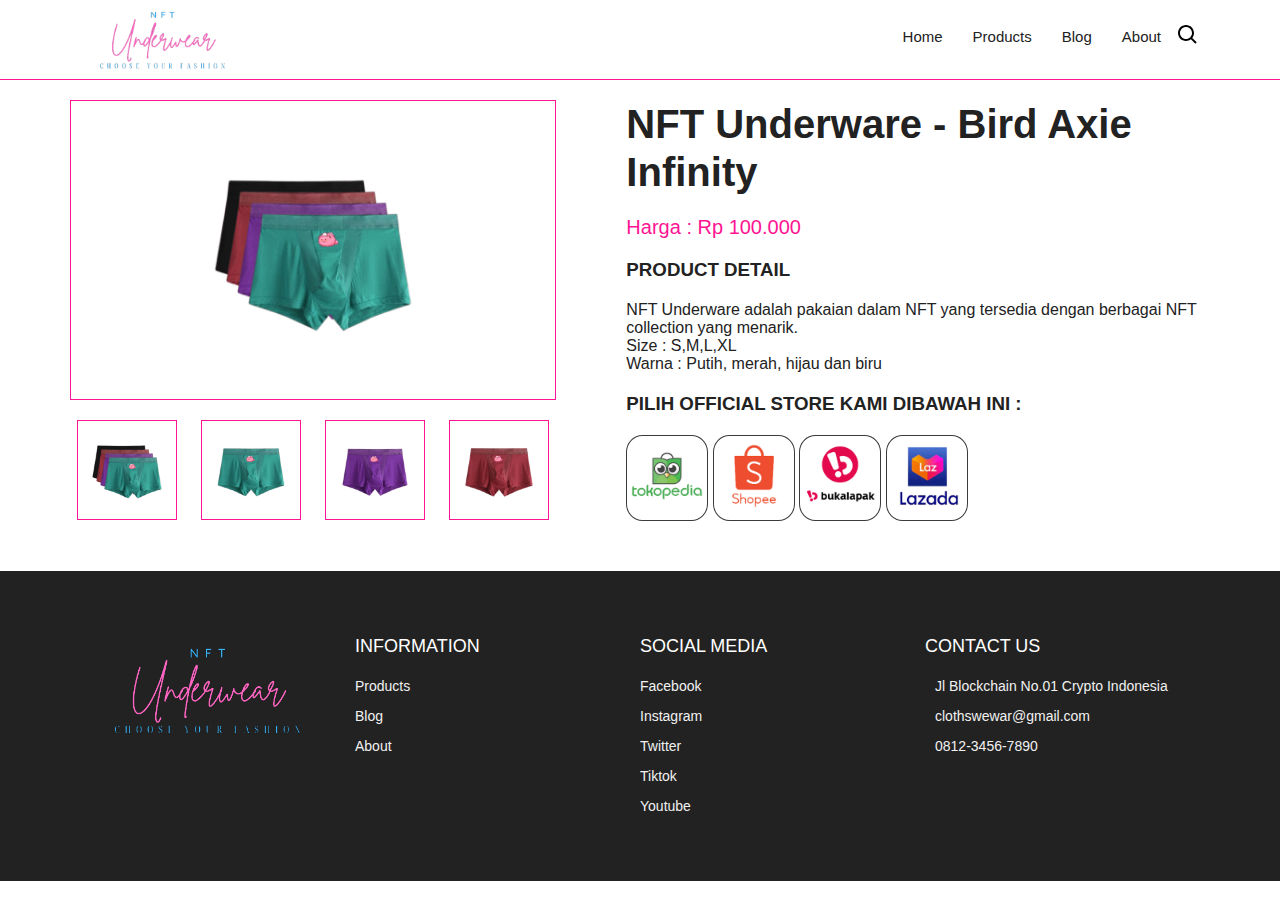
<file: productDetails4.html>
<!DOCTYPE html>
<html lang="en">

<head>
  <meta charset="UTF-8" />
  <meta name="viewport" content="width=device-width, initial-scale=1.0" />
  
  <!-- Custom StyleSheet -->
  <link rel="stylesheet" href="./styles.css" />
  <title>NFT Underware</title>
</head>

<body>

  <!-- Navigation -->
  <nav class="nav">
    <div class="wrapper container">
      <div class="logo"><a href="/index.html">
        <img src="./images/logo1.png" alt="NFT Underware">
      </a>
      </div>
      <ul class="navList">
        <div class="top">
          <label for="" class="btn closeBtn"><i class="fas fa-times"></i></label>
        </div>
        <li><a href="index.html">Home</a></li>
        <li><a href="products.html">Products</a></li>
        <li><a href="blog.html">Blog</a></li>
        <li><a href="about.html">About</a></li>
        <!-- icons -->
        <li class="icons">
          <span><img src="./images/search.svg" alt="" /></span>
        </li>
      </ul>
      <label for="" class="btn openBtn"><i class="fas fa-bars"></i></label>
    </div>
  </nav>

  <!-- Product Details -->
  <section class="section product-detail">
    <div class="details container">
      <div class="left">
        <div class="main">
          <img src="./images/produk4/1.png" alt="NFT Underware - Bird Axie Infinity" />
        </div>
        <div class="thumbnails">
          <div class="thumbnail">
            <img src="./images/produk4/1.png" alt="NFT Underware - Bird Axie Infinity" />
          </div>
          <div class="thumbnail">
            <img src="./images/produk4/2.png" alt="NFT Underware - Bird Axie Infinity" />
          </div>
          <div class="thumbnail">
            <img src="./images/produk4/3.png" alt="NFT Underware - Bird Axie Infinity" />
          </div>
          <div class="thumbnail">
            <img src="./images/produk4/4.png" alt="NFT Underware - Bird Axie Infinity" />
          </div>
        </div>
      </div>
      <div class="right">
        <h1>NFT Underware - Bird Axie Infinity</h1>
        <div class="price">Harga : Rp 100.000</div>
        <h3>Product Detail</h3>
        <p>
          NFT Underware adalah pakaian dalam NFT yang tersedia dengan berbagai NFT collection yang menarik. <br>
          Size   : S,M,L,XL <br>
          Warna  : Putih, merah, hijau dan biru
          
        </p>
        <h3>Pilih Official Store kami dibawah ini :</h3>
        <div class="store">
          
          <div class="store-item">
            <a href="https://www.tokopedia.com/wewarcloths/nft-underware-bird-axie-infinity">
              <img src="./images/store3.png" alt="NFT Underware - Bird Axie Infinity" />
            </a>
          </div>
          <div class="store-item">
            <a href="https://shopee.co.id/product/785381611/20408800689/">
              <img src="./images/store4.png" alt="NFT Underware - Bird Axie Infinity" />
            </a>
          </div>
          <div class="store-item">
            <a href="https://www.bukalapak.com/">
              <img src="./images/store1.png" alt="NFT Underware - Bird Axie Infinity" />
            </a>
          </div>
          <div class="store-item">
            <a href="https://www.lazada.co.id/">
              <img src="./images/store2.png" alt="NFT Underware - Bird Axie Infinity" />
            </a>
          </div>
        </div>
      </div>
    </div>
  </section>

    <!-- Footer -->
  <footer id="footer" class="section footer">
    <div class="container">
      <div class="footerContainer">
        <div class="footerCenter">
          <div class="logo">
            <a href="">
              <img src="./images/logo2.png" alt="NFT Underware">
            </a>
          </div>
        </div>
        <div class="footerCenter">
          <h3>INFORMATION</h3>
          <a href="/products.html">Products</a>
          <a href="#">Blog</a>
          <a href="#">About</a>
        </div>

        <div class="footerCenter">
          <h3>SOCIAL MEDIA</h3>
          <a href="https://web.facebook.com/profile.php?id=100081651682796">Facebook</a>
          <a href="https://www.instagram.com/nftunderwaer/">Instagram</a>
          <a href="https://twitter.com/NFTUnderwear">Twitter</a>
          <a href="https://www.tiktok.com/@nftunderwaer">Tiktok</a>
          <a href="https://www.youtube.com/channel/UCLpMqAi1WWhsPBT6ArsY5_A">Youtube</a>
          
        </div>

        <div class="footerCenter">
          <h3>CONTACT US</h3>
          <div>
            <span>
              <i class="fas fa-map-marker-alt"></i>
            </span>
            Jl Blockchain No.01 Crypto Indonesia
          </div>
          <div>
            <span>
              <i class="far fa-envelope"></i>
            </span>
            clothswewar@gmail.com
          </div>
          <div>
            <span>
              <i class="fas fa-phone"></i>
            </span>
            0812-3456-7890
          </div>
        </div>
      </div>
    </div>
    </div>
  </footer>
  <!-- End Footer -->

</body>

</html>
</file>
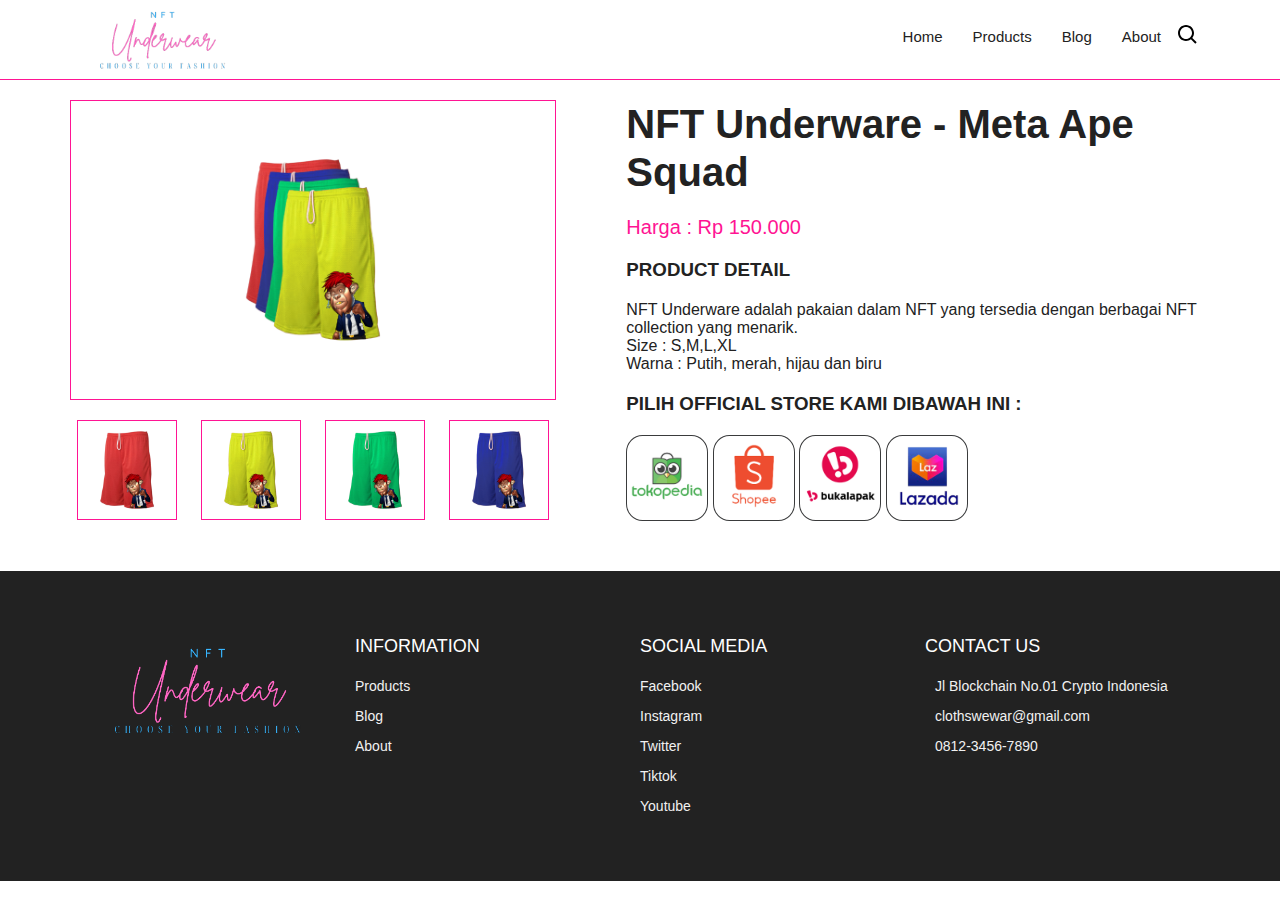
<file: productDetails5.html>
<!DOCTYPE html>
<html lang="en">

<head>
  <meta charset="UTF-8" />
  <meta name="viewport" content="width=device-width, initial-scale=1.0" />
  

  <!-- Custom StyleSheet -->
  <link rel="stylesheet" href="./styles.css" />
  <title>NFT Underware</title>
</head>

<body>

  <!-- Navigation -->
  <nav class="nav">
    <div class="wrapper container">
      <div class="logo"><a href="/index.html">
        <img src="./images/logo1.png" alt="NFT Underware">
      </a>
      </div>
      <ul class="navList">
        <div class="top">
          <label for="" class="btn closeBtn"><i class="fas fa-times"></i></label>
        </div>
        <li><a href="index.html">Home</a></li>
        <li><a href="products.html">Products</a></li>
        <li><a href="blog.html">Blog</a></li>
        <li><a href="about.html">About</a></li>
        <!-- icons -->
        <li class="icons">
          <span><img src="./images/search.svg" alt="" /></span>
        </li>
      </ul>
      <label for="" class="btn openBtn"><i class="fas fa-bars"></i></label>
    </div>
  </nav>

  <!-- Product Details -->
  <section class="section product-detail">
    <div class="details container">
      <div class="left">
        <div class="main">
          <img src="./images/produk5/1.png" alt="NFT Underware - Meta Ape Squad" />
        </div>
        <div class="thumbnails">
          <div class="thumbnail">
            <img src="./images/produk5/2.png" alt="NFT Underware - Meta Ape Squad" />
          </div>
          <div class="thumbnail">
            <img src="./images/produk5/3.png" alt="NFT Underware - Meta Ape Squad" />
          </div>
          <div class="thumbnail">
            <img src="./images/produk5/4.png" alt="NFT Underware - Meta Ape Squad" />
          </div>
          <div class="thumbnail">
            <img src="./images/produk5/5.png" alt="NFT Underware - Meta Ape Squad" />
          </div>
        </div>
      </div>
      <div class="right">
        <h1>NFT Underware - Meta Ape Squad</h1>
        <div class="price">Harga : Rp 150.000</div>
        <h3>Product Detail</h3>
        <p>
          NFT Underware adalah pakaian dalam NFT yang tersedia dengan berbagai NFT collection yang menarik. <br>
          Size   : S,M,L,XL <br>
          Warna  : Putih, merah, hijau dan biru
          
        </p>
        <h3>Pilih Official Store kami dibawah ini :</h3>
        <div class="store">
          
          <div class="store-item">
            <a href="https://www.tokopedia.com/wewarcloths/nft-underware-meta-ape-squad">
              <img src="./images/store3.png" alt="NFT Underware - Meta Ape Squad" />
            </a>
          </div>
          <div class="store-item">
            <a href="https://shopee.co.id/product/785381611/16572994121/">
              <img src="./images/store4.png" alt="NFT Underware - Meta Ape Squad" />
            </a>
          </div>
          <div class="store-item">
            <a href="https://www.bukalapak.com/">
              <img src="./images/store1.png" alt="NFT Underware - Meta Ape Squad" />
            </a>
          </div>
          <div class="store-item">
            <a href="https://www.lazada.co.id/">
              <img src="./images/store2.png" alt="NFT Underware - Meta Ape Squad" />
            </a>
          </div>
        </div>
      </div>
    </div>
  </section>

    <!-- Footer -->
  <footer id="footer" class="section footer">
    <div class="container">
      <div class="footerContainer">
        <div class="footerCenter">
          <div class="logo">
            <a href="">
              <img src="./images/logo2.png" alt="NFT Underware">
            </a>
          </div>
        </div>
        <div class="footerCenter">
          <h3>INFORMATION</h3>
          <a href="/products.html">Products</a>
          <a href="#">Blog</a>
          <a href="#">About</a>
        </div>

        <div class="footerCenter">
          <h3>SOCIAL MEDIA</h3>
          <a href="https://web.facebook.com/profile.php?id=100081651682796">Facebook</a>
          <a href="https://www.instagram.com/nftunderwaer/">Instagram</a>
          <a href="https://twitter.com/NFTUnderwear">Twitter</a>
          <a href="https://www.tiktok.com/@nftunderwaer">Tiktok</a>
          <a href="https://www.youtube.com/channel/UCLpMqAi1WWhsPBT6ArsY5_A">Youtube</a>
          
        </div>

        <div class="footerCenter">
          <h3>CONTACT US</h3>
          <div>
            <span>
              <i class="fas fa-map-marker-alt"></i>
            </span>
            Jl Blockchain No.01 Crypto Indonesia
          </div>
          <div>
            <span>
              <i class="far fa-envelope"></i>
            </span>
            clothswewar@gmail.com
          </div>
          <div>
            <span>
              <i class="fas fa-phone"></i>
            </span>
            0812-3456-7890
          </div>
        </div>
      </div>
    </div>
    </div>
  </footer>
  <!-- End Footer -->

</body>

</html>
</file>
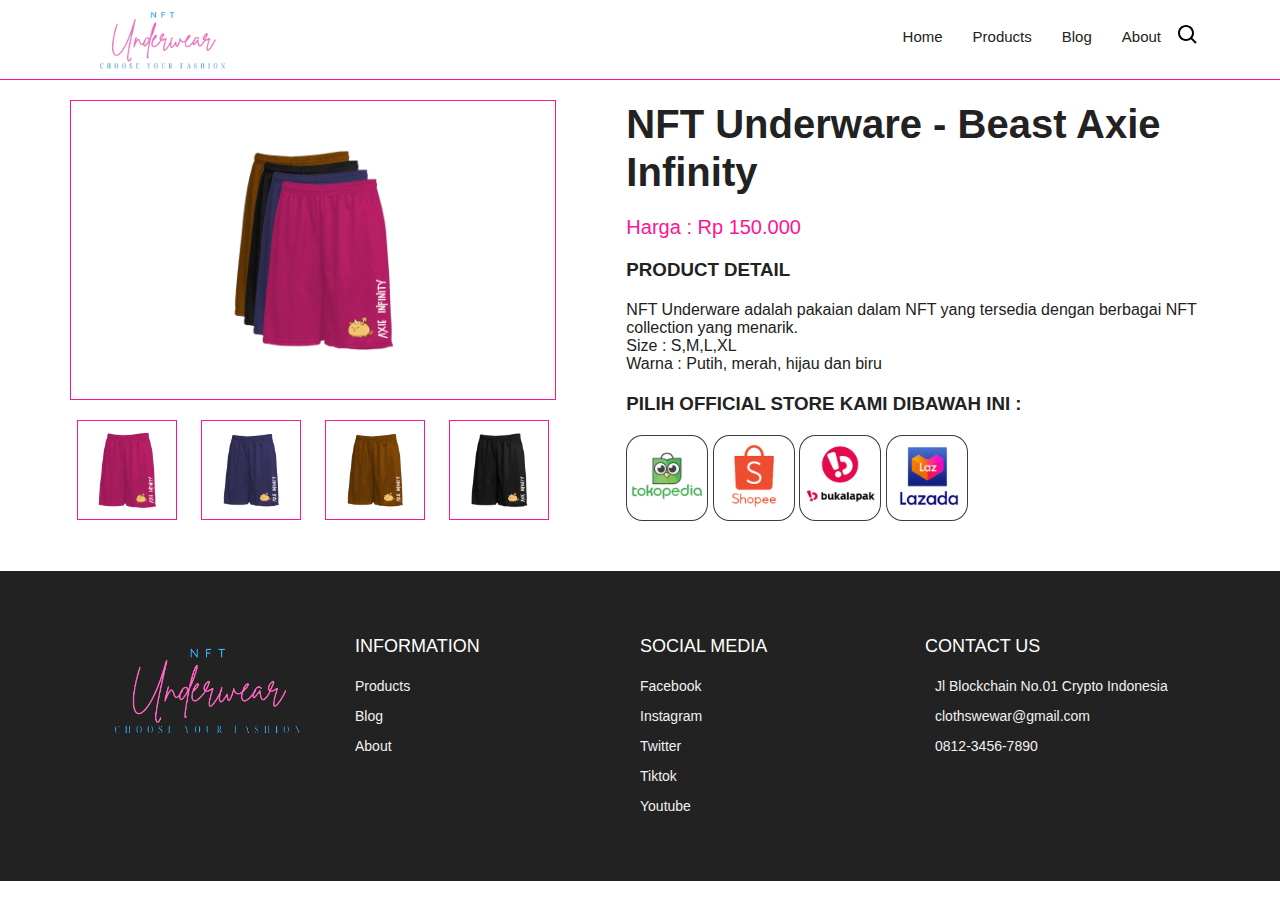
<file: productDetails6.html>
<!DOCTYPE html>
<html lang="en">

<head>
  <meta charset="UTF-8" />
  <meta name="viewport" content="width=device-width, initial-scale=1.0" />
  

  <!-- Custom StyleSheet -->
  <link rel="stylesheet" href="./styles.css" />
  <title>NFT Underware</title>
</head>

<body>

  <!-- Navigation -->
  <nav class="nav">
    <div class="wrapper container">
      <div class="logo"><a href="/index.html">
        <img src="./images/logo1.png" alt="NFT Underware">
      </a>
      </div>
      <ul class="navList">
        <div class="top">
          <label for="" class="btn closeBtn"><i class="fas fa-times"></i></label>
        </div>
        <li><a href="index.html">Home</a></li>
        <li><a href="products.html">Products</a></li>
        <li><a href="blog.html">Blog</a></li>
        <li><a href="about.html">About</a></li>
        <!-- icons -->
        <li class="icons">
          <span><img src="./images/search.svg" alt="" /></span>
        </li>
      </ul>
      <label for="" class="btn openBtn"><i class="fas fa-bars"></i></label>
    </div>
  </nav>

  <!-- Product Details -->
  <section class="section product-detail">
    <div class="details container">
      <div class="left">
        <div class="main">
          <img src="./images/produk6/1.png" alt="NFT Underware - Beast Axie Infinity" />
        </div>
        <div class="thumbnails">
          <div class="thumbnail">
            <img src="./images/produk6/2.png" alt="NFT Underware - Beast Axie Infinity" />
          </div>
          <div class="thumbnail">
            <img src="./images/produk6/3.png" alt="NFT Underware - Beast Axie Infinity" />
          </div>
          <div class="thumbnail">
            <img src="./images/produk6/4.png" alt="NFT Underware - Beast Axie Infinity" />
          </div>
          <div class="thumbnail">
            <img src="./images/produk6/5.png" alt="NFT Underware - Beast Axie Infinity" />
          </div>
        </div>
      </div>
      <div class="right">
        <h1>NFT Underware - Beast Axie Infinity</h1>
        <div class="price">Harga : Rp 150.000</div>
        <h3>Product Detail</h3>
        <p>
          NFT Underware adalah pakaian dalam NFT yang tersedia dengan berbagai NFT collection yang menarik. <br>
          Size   : S,M,L,XL <br>
          Warna  : Putih, merah, hijau dan biru
          
        </p>
        <h3>Pilih Official Store kami dibawah ini :</h3>
        <div class="store">
          
          <div class="store-item">
            <a href="https://www.tokopedia.com/wewarcloths/nft-underware-beast-axie-infinity">
              <img src="./images/store3.png" alt="NFT Underware - Beast Axie Infinity" />
            </a>
          </div>
          <div class="store-item">
            <a href="https://shopee.co.id/product/785381611/21708801394/">
              <img src="./images/store4.png" alt="NFT Underware - Beast Axie Infinity" />
            </a>
          </div>
          <div class="store-item">
            <a href="https://www.bukalapak.com/">
              <img src="./images/store1.png" alt="NFT Underware - Beast Axie Infinity" />
            </a>
          </div>
          <div class="store-item">
            <a href="https://www.lazada.co.id/">
              <img src="./images/store2.png" alt="NFT Underware - Beast Axie Infinity" />
            </a>
          </div>
        </div>
      </div>
    </div>
  </section>

    <!-- Footer -->
  <footer id="footer" class="section footer">
    <div class="container">
      <div class="footerContainer">
        <div class="footerCenter">
          <div class="logo">
            <a href="">
              <img src="./images/logo2.png" alt="NFT Underware">
            </a>
          </div>
        </div>
        <div class="footerCenter">
          <h3>INFORMATION</h3>
          <a href="/products.html">Products</a>
          <a href="#">Blog</a>
          <a href="#">About</a>
        </div>

        <div class="footerCenter">
          <h3>SOCIAL MEDIA</h3>
          <a href="https://web.facebook.com/profile.php?id=100081651682796">Facebook</a>
          <a href="https://www.instagram.com/nftunderwaer/">Instagram</a>
          <a href="https://twitter.com/NFTUnderwear">Twitter</a>
          <a href="https://www.tiktok.com/@nftunderwaer">Tiktok</a>
          <a href="https://www.youtube.com/channel/UCLpMqAi1WWhsPBT6ArsY5_A">Youtube</a>
          
        </div>

        <div class="footerCenter">
          <h3>CONTACT US</h3>
          <div>
            <span>
              <i class="fas fa-map-marker-alt"></i>
            </span>
            Jl Blockchain No.01 Crypto Indonesia
          </div>
          <div>
            <span>
              <i class="far fa-envelope"></i>
            </span>
            clothswewar@gmail.com
          </div>
          <div>
            <span>
              <i class="fas fa-phone"></i>
            </span>
            0812-3456-7890
          </div>
        </div>
      </div>
    </div>
    </div>
  </footer>
  <!-- End Footer -->

</body>

</html>
</file>
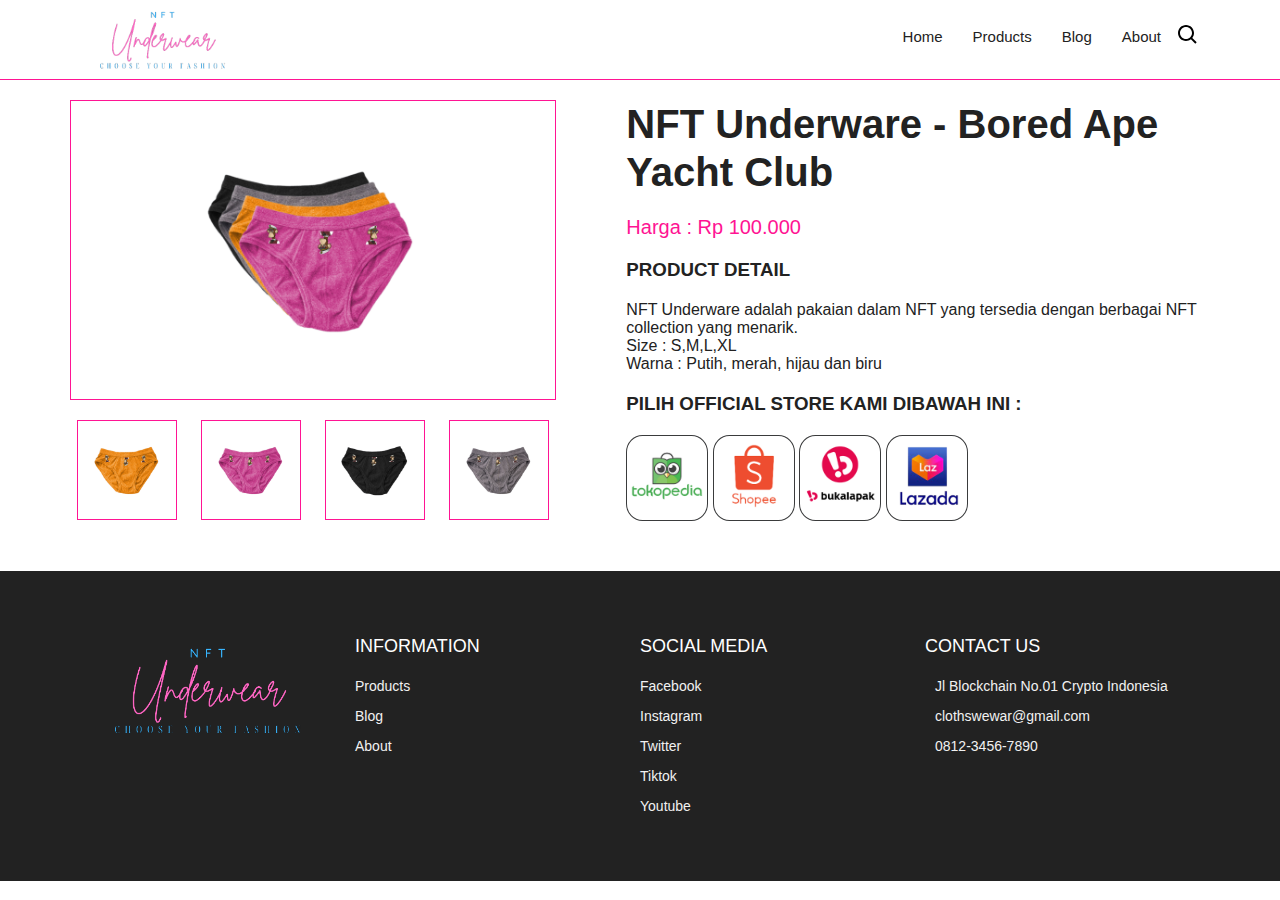
<file: productDetails7.html>
<!DOCTYPE html>
<html lang="en">

<head>
  <meta charset="UTF-8" />
  <meta name="viewport" content="width=device-width, initial-scale=1.0" />



  <!-- Custom StyleSheet -->
  <link rel="stylesheet" href="./styles.css" />
  <title>NFT Underware</title>
</head>

<body>

  <!-- Navigation -->
  <nav class="nav">
    <div class="wrapper container">
      <div class="logo"><a href="/index.html">
        <img src="./images/logo1.png" alt="NFT Underware">
      </a>
      </div>
      <ul class="navList">
        <div class="top">
          <label for="" class="btn closeBtn"><i class="fas fa-times"></i></label>
        </div>
        <li><a href="index.html">Home</a></li>
        <li><a href="products.html">Products</a></li>
        <li><a href="blog.html">Blog</a></li>
        <li><a href="about.html">About</a></li>
        <!-- icons -->
        <li class="icons">
          <span><img src="./images/search.svg" alt="" /></span>
        </li>
      </ul>
      <label for="" class="btn openBtn"><i class="fas fa-bars"></i></label>
    </div>
  </nav>

  <!-- Product Details -->
  <section class="section product-detail">
    <div class="details container">
      <div class="left">
        <div class="main">
          <img src="./images/produk7/1.png" alt="NFT Underware - Bored Ape Yacht Club" />
        </div>
        <div class="thumbnails">
          <div class="thumbnail">
            <img src="./images/produk7/2.png" alt="NFT Underware - Bored Ape Yacht Club" />
          </div>
          <div class="thumbnail">
            <img src="./images/produk7/3.png" alt="NFT Underware - Bored Ape Yacht Club" />
          </div>
          <div class="thumbnail">
            <img src="./images/produk7/4.png" alt="NFT Underware - Bored Ape Yacht Club" />
          </div>
          <div class="thumbnail">
            <img src="./images/produk7/5.png" alt="NFT Underware - Bored Ape Yacht Club" />
          </div>
        </div>
      </div>
      <div class="right">
        <h1>NFT Underware - Bored Ape Yacht Club</h1>
        <div class="price">Harga : Rp 100.000</div>
        <h3>Product Detail</h3>
        <p>
          NFT Underware adalah pakaian dalam NFT yang tersedia dengan berbagai NFT collection yang menarik. <br>
          Size   : S,M,L,XL <br>
          Warna  : Putih, merah, hijau dan biru
          
        </p>
        <h3>Pilih Official Store kami dibawah ini :</h3>
        <div class="store">
          
          <div class="store-item">
            <a href="https://www.tokopedia.com/wewarcloths/nft-underware-bored-yacht-club">
              <img src="./images/store3.png" alt="NFT Underware - Bored Ape Yacht Club" />
            </a>
          </div>
          <div class="store-item">
            <a href="https://shopee.co.id/product/785381611/21808802078/">
              <img src="./images/store4.png" alt="NFT Underware - Bored Ape Yacht Club" />
            </a>
          </div>
          <div class="store-item">
            <a href="https://www.bukalapak.com/">
              <img src="./images/store1.png" alt="NFT Underware - Bored Ape Yacht Club" />
            </a>
          </div>
          <div class="store-item">
            <a href="https://www.lazada.co.id/">
              <img src="./images/store2.png" alt="NFT Underware - Bored Ape Yacht Club" />
            </a>
          </div>
        </div>
      </div>
    </div>
  </section>

    <!-- Footer -->
  <footer id="footer" class="section footer">
    <div class="container">
      <div class="footerContainer">
        <div class="footerCenter">
          <div class="logo">
            <a href="">
              <img src="./images/logo2.png" alt="NFT Underware">
            </a>
          </div>
        </div>
        <div class="footerCenter">
          <h3>INFORMATION</h3>
          <a href="/products.html">Products</a>
          <a href="#">Blog</a>
          <a href="#">About</a>
        </div>

        <div class="footerCenter">
          <h3>SOCIAL MEDIA</h3>
          <a href="https://web.facebook.com/profile.php?id=100081651682796">Facebook</a>
          <a href="https://www.instagram.com/nftunderwaer/">Instagram</a>
          <a href="https://twitter.com/NFTUnderwear">Twitter</a>
          <a href="https://www.tiktok.com/@nftunderwaer">Tiktok</a>
          <a href="https://www.youtube.com/channel/UCLpMqAi1WWhsPBT6ArsY5_A">Youtube</a>
          
        </div>

        <div class="footerCenter">
          <h3>CONTACT US</h3>
          <div>
            <span>
              <i class="fas fa-map-marker-alt"></i>
            </span>
            Jl Blockchain No.01 Crypto Indonesia
          </div>
          <div>
            <span>
              <i class="far fa-envelope"></i>
            </span>
            clothswewar@gmail.com
          </div>
          <div>
            <span>
              <i class="fas fa-phone"></i>
            </span>
            0812-3456-7890
          </div>
        </div>
      </div>
    </div>
    </div>
  </footer>
  <!-- End Footer -->

</body>

</html>
</file>
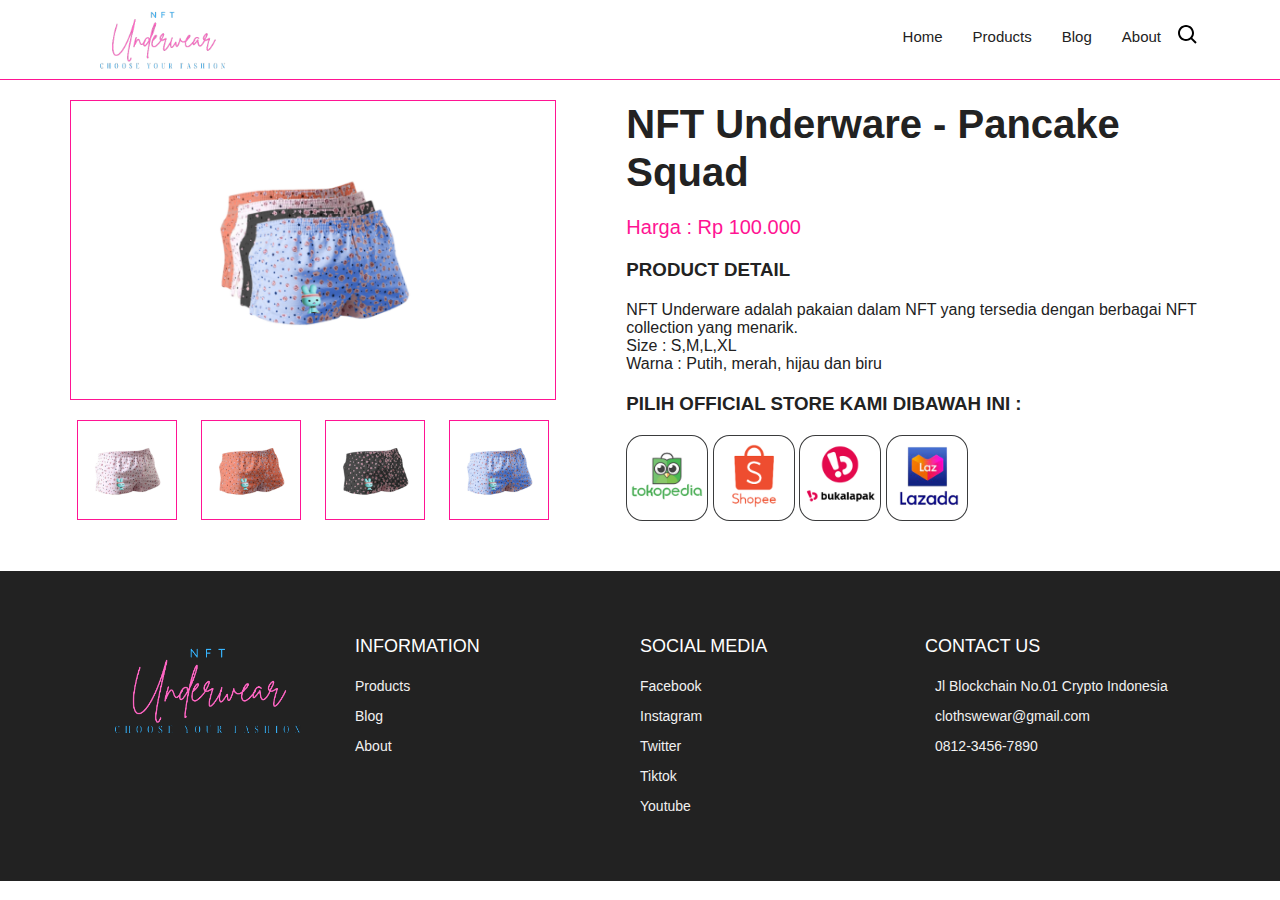
<file: productDetails8.html>
<!DOCTYPE html>
<html lang="en">

<head>
  <meta charset="UTF-8" />
  <meta name="viewport" content="width=device-width, initial-scale=1.0" />
  

  <!-- Custom StyleSheet -->
  <link rel="stylesheet" href="./styles.css" />
  <title>NFT Underware</title>
</head>

<body>

  <!-- Navigation -->
  <nav class="nav">
    <div class="wrapper container">
      <div class="logo"><a href="/index.html">
        <img src="./images/logo1.png" alt="NFT Underware">
      </a>
      </div>
      <ul class="navList">
        <div class="top">
          <label for="" class="btn closeBtn"><i class="fas fa-times"></i></label>
        </div>
        <li><a href="index.html">Home</a></li>
        <li><a href="products.html">Products</a></li>
        <li><a href="blog.html">Blog</a></li>
        <li><a href="about.html">About</a></li>
        <!-- icons -->
        <li class="icons">
          <span><img src="./images/search.svg" alt="" /></span>
        </li>
      </ul>
      <label for="" class="btn openBtn"><i class="fas fa-bars"></i></label>
    </div>
  </nav>

  <!-- Product Details -->
  <section class="section product-detail">
    <div class="details container">
      <div class="left">
        <div class="main">
          <img src="./images/produk8/1.png" alt="NFT Underware - Pancake Squad" />
        </div>
        <div class="thumbnails">
          <div class="thumbnail">
            <img src="./images/produk8/2.png" alt="NFT Underware - Pancake Squad" />
          </div>
          <div class="thumbnail">
            <img src="./images/produk8/3.png" alt="NFT Underware - Pancake Squad" />
          </div>
          <div class="thumbnail">
            <img src="./images/produk8/4.png" alt="NFT Underware - Pancake Squad" />
          </div>
          <div class="thumbnail">
            <img src="./images/produk8/5.png" alt="NFT Underware - Pancake Squad" />
          </div>
        </div>
      </div>
      <div class="right">
        <h1>NFT Underware - Pancake Squad</h1>
        <div class="price">Harga : Rp 100.000</div>
        <h3>Product Detail</h3>
        <p>
          NFT Underware adalah pakaian dalam NFT yang tersedia dengan berbagai NFT collection yang menarik. <br>
          Size   : S,M,L,XL <br>
          Warna  : Putih, merah, hijau dan biru
          
        </p>
        <h3>Pilih Official Store kami dibawah ini :</h3>
        <div class="store">
          
          <div class="store-item">
            <a href="https://www.tokopedia.com/wewarcloths/nft-underware-pancake-squad-2">
              <img src="./images/store3.png" alt="NFT Underware - Pancake Squad" />
            </a>
          </div>
          <div class="store-item">
            <a href="https://shopee.co.id/product/785381611/16072995796/">
              <img src="./images/store4.png" alt="NFT Underware - Pancake Squad" />
            </a>
          </div>
          <div class="store-item">
            <a href="https://www.bukalapak.com/">
              <img src="./images/store1.png" alt="NFT Underware - Pancake Squad" />
            </a>
          </div>
          <div class="store-item">
            <a href="https://www.lazada.co.id/">
              <img src="./images/store2.png" alt="NFT Underware - Pancake Squad" />
            </a>
          </div>
        </div>
      </div>
    </div>
  </section>

    <!-- Footer -->
  <footer id="footer" class="section footer">
    <div class="container">
      <div class="footerContainer">
        <div class="footerCenter">
          <div class="logo">
            <a href="">
              <img src="./images/logo2.png" alt="NFT Underware">
            </a>
          </div>
        </div>
        <div class="footerCenter">
          <h3>INFORMATION</h3>
          <a href="/products.html">Products</a>
          <a href="#">Blog</a>
          <a href="#">About</a>
        </div>

        <div class="footerCenter">
          <h3>SOCIAL MEDIA</h3>
          <a href="https://web.facebook.com/profile.php?id=100081651682796">Facebook</a>
          <a href="https://www.instagram.com/nftunderwaer/">Instagram</a>
          <a href="https://twitter.com/NFTUnderwear">Twitter</a>
          <a href="https://www.tiktok.com/@nftunderwaer">Tiktok</a>
          <a href="https://www.youtube.com/channel/UCLpMqAi1WWhsPBT6ArsY5_A">Youtube</a>
          
        </div>

        <div class="footerCenter">
          <h3>CONTACT US</h3>
          <div>
            <span>
              <i class="fas fa-map-marker-alt"></i>
            </span>
            Jl Blockchain No.01 Crypto Indonesia
          </div>
          <div>
            <span>
              <i class="far fa-envelope"></i>
            </span>
            clothswewar@gmail.com
          </div>
          <div>
            <span>
              <i class="fas fa-phone"></i>
            </span>
            0812-3456-7890
          </div>
        </div>
      </div>
    </div>
    </div>
  </footer>
  <!-- End Footer -->

</body>

</html>
</file>
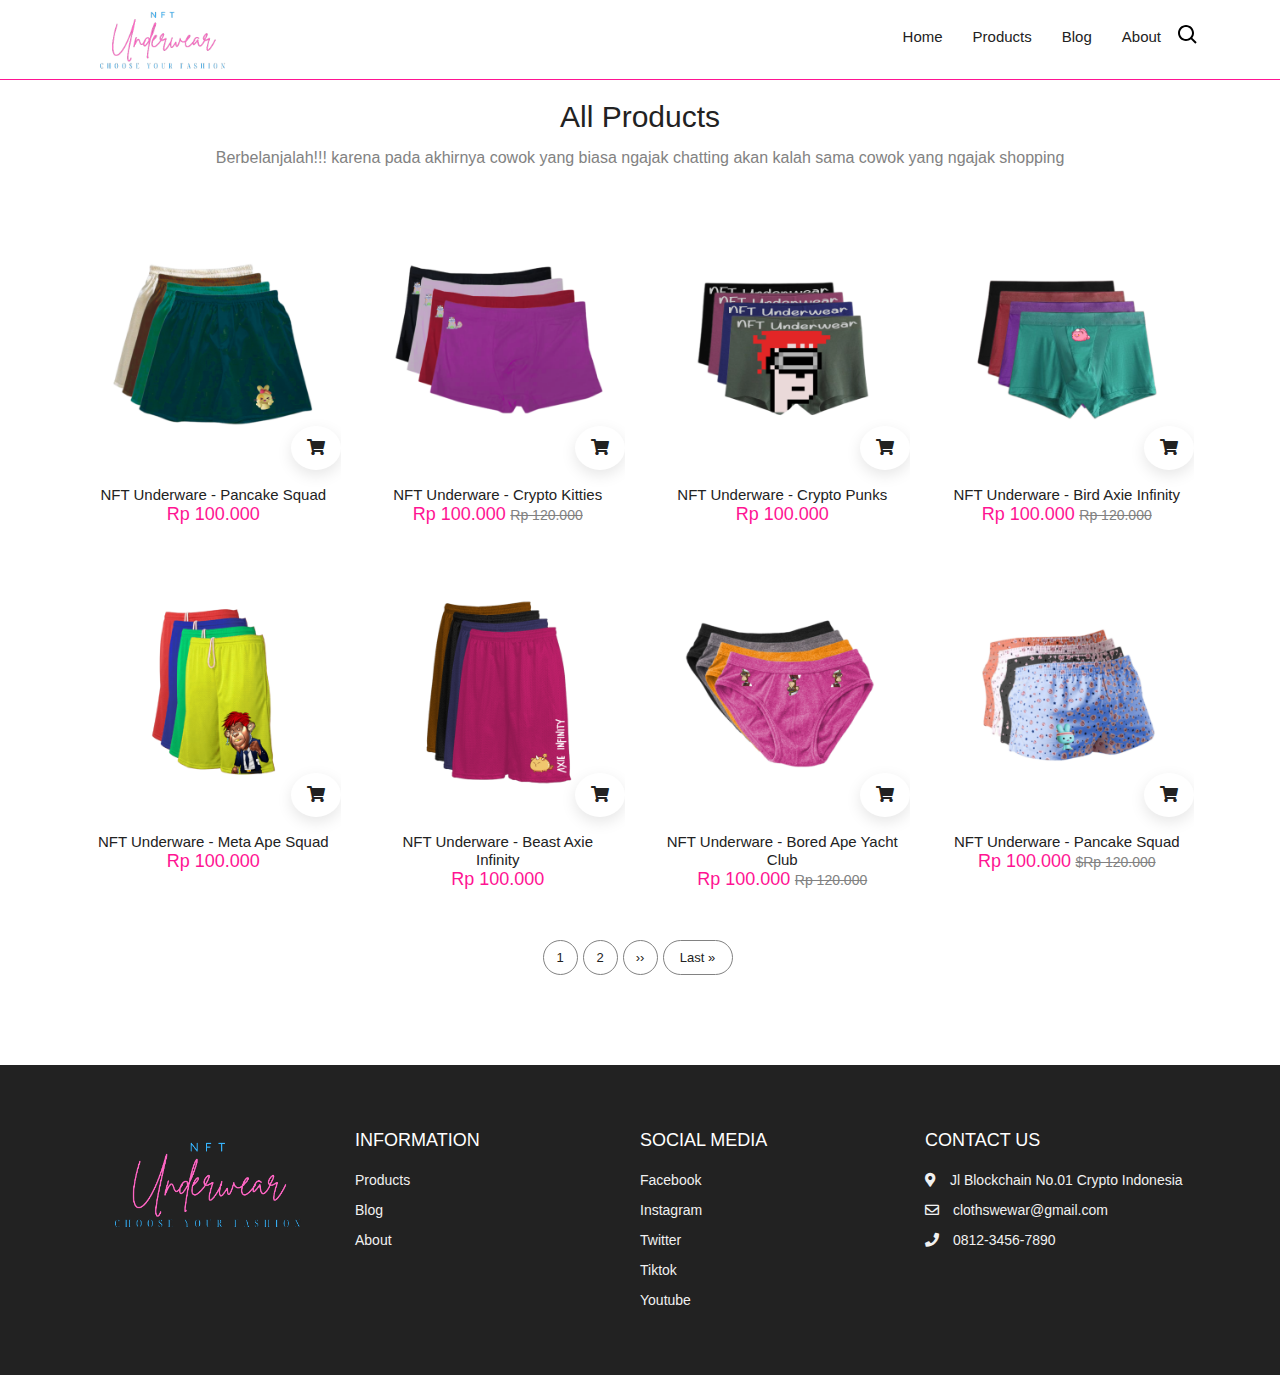
<file: products.html>
<!DOCTYPE html>
<html lang="en">

<head>
  <meta charset="UTF-8" />
  <meta name="viewport" content="width=device-width, initial-scale=1.0" />
  
  <!-- Font Awesome -->
  <link rel="stylesheet" href="https://cdnjs.cloudflare.com/ajax/libs/font-awesome/5.15.1/css/all.min.css" />


  <!-- Custom StyleSheet -->
  <link rel="stylesheet" href="./styles.css" />
  <title>NFT Underware</title>
</head>

<body>

  <!-- Navigation -->
  <nav class="nav">
    <div class="wrapper container">
      <div class="logo"><a href="/index.html">
        <img src="./images/logo1.png" alt="NFT Underware">
      </a>
      </div>
      <ul class="navList">
        <div class="top">
          <label for="" class="btn closeBtn"><i class="fas fa-times"></i></label>
        </div>
        <li><a href="index.html">Home</a></li>
        <li><a href="products.html">Products</a></li>
        <li><a href="blog.html">Blog</a></li>
        <li><a href="about.html">About</a></li>
        <!-- icons -->
        <li class="icons">
        
          <span><img src="./images/search.svg" alt="" /></span>
        </li>
      </ul>
      <label for="" class="btn openBtn"><i class="fas fa-bars"></i></label>
    </div>
  </nav>

  <!-- PRODUCTS -->


  <section class="section products">
    <div class="title">
      <h2>All Products</h2>
      <span>Berbelanjalah!!! karena pada akhirnya cowok yang biasa ngajak chatting akan kalah sama cowok yang ngajak shopping</span>
    </div>
    <div class="productsLayout container">

      <div class="newProducts">
        <div class="productLayout">

          <!-- PRODUK 1 -->
          <div class="product">
            <div class="imgContainer">
              <img src="./images/produk1/1.png" alt="" />
              <div class="addCart">
                <a href="productDetails1.html">
                  <i class="fas fa-shopping-cart"></i>
                </a>
              </div>

              <ul class="sideIcons">
                <span><i class="fas fa-search"></i></span>
                <span><i class="far fa-heart"></i></span>
                <span><i class="fas fa-sliders-h"></i></span>
              </ul>
            </div>
            <div class="bottom">
              <a href="productDetails1.html">NFT Underware - Pancake Squad</a>
              <div class="price">
                <span>Rp 100.000</span>
              </div>
            </div>
          </div>

          <!-- PRODUK 2 -->
          <div class="product">
            <div class="imgContainer">
              <img src="./images/produk2/1.png" alt="" />
              <div class="addCart">
                <a href="productDetails2.html">
                  <i class="fas fa-shopping-cart"></i>
                </a>
              </div>

              <ul class="sideIcons">
                <span><i class="fas fa-search"></i></span>
                <span><i class="far fa-heart"></i></span>
                <span><i class="fas fa-sliders-h"></i></span>
              </ul>
            </div>
            <div class="bottom">
              <a href="productDetails2.html">NFT Underware - Crypto Kitties</a>
              <div class="price">
                <span>Rp 100.000</span>
                <span class="cancel">Rp 120.000</span>
              </div>
            </div>
          </div>

          <!-- PRODUK 3 -->
          <div class="product">
            <div class="imgContainer">
              <img src="./images/produk3/1.png" alt="" />
              <div class="addCart">
                <a href="productDetails3.html">
                  <i class="fas fa-shopping-cart"></i>
                </a>
              </div>

              <ul class="sideIcons">
                <span><i class="fas fa-search"></i></span>
                <span><i class="far fa-heart"></i></span>
                <span><i class="fas fa-sliders-h"></i></span>
              </ul>
            </div>
            <div class="bottom">
              <a href="productDetails3.html">NFT Underware - Crypto Punks</a>
              <div class="price">
                <span>Rp 100.000</span>
              </div>
            </div>
          </div>

          <!-- PRODUK 4 -->
          <div class="product">
            <div class="imgContainer">
              <img src="./images/produk4/1.png" alt="" />
              <div class="addCart">
                <a href="productDetails4.html">
                  <i class="fas fa-shopping-cart"></i>
                </a>
              </div>

              <ul class="sideIcons">
                <span><i class="fas fa-search"></i></span>
                <span><i class="far fa-heart"></i></span>
                <span><i class="fas fa-sliders-h"></i></span>
              </ul>
            </div>
            <div class="bottom">
              <a href="productDetails4.html">NFT Underware - Bird Axie Infinity</a>
              <div class="price">
                <span>Rp 100.000</span>
                <span class="cancel">Rp 120.000</span>
              </div>
            </div>
          </div>

          <!-- PRODUK 5 -->
          <div class="product">
            <div class="imgContainer">
              <img src="./images/produk5/1.png" alt="" />
              <div class="addCart">
                <a href="productDetails5.html">
                  <i class="fas fa-shopping-cart"></i>
                </a>
              </div>
              <ul class="sideIcons">
                <span><i class="fas fa-search"></i></span>
                <span><i class="far fa-heart"></i></span>
                <span><i class="fas fa-sliders-h"></i></span>
              </ul>
            </div>
            <div class="bottom">
              <a href="productDetails5.html">NFT Underware - Meta Ape Squad</a>
              <div class="price">
                <span>Rp 100.000</span>
              </div>
            </div>
          </div>

          <!-- PRODUK 6 -->
          <div class="product">
            <div class="imgContainer">
              <img src="./images/produk6/1.png" alt="" />
              <div class="addCart">
                <a href="productDetails6.html">
                  <i class="fas fa-shopping-cart"></i>
                </a>
              </div>
              <ul class="sideIcons">
                <span><i class="fas fa-search"></i></span>
                <span><i class="far fa-heart"></i></span>
                <span><i class="fas fa-sliders-h"></i></span>
              </ul>
            </div>
            <div class="bottom">
              <a href="productDetails6.html">NFT Underware - Beast Axie Infinity</a>
              <div class="price">
                <span>Rp 100.000</span>
              </div>
            </div>
          </div>

          <!-- PRODUK 7 -->
          <div class="product">
            <div class="imgContainer">
              <img src="./images/produk7/1.png" alt="" />
              <div class="addCart">
                <a href="productDetails7.html">
                  <i class="fas fa-shopping-cart"></i>
                </a>
              </div>
              <ul class="sideIcons">
                <span><i class="fas fa-search"></i></span>
                <span><i class="far fa-heart"></i></span>
                <span><i class="fas fa-sliders-h"></i></span>
              </ul>
            </div>
            <div class="bottom">
              <a href="productDetails7.html">NFT Underware - Bored Ape Yacht Club</a>
              <div class="price">
                <span>Rp 100.000</span>
                <span class="cancel">Rp 120.000</span>
              </div>
            </div>
          </div>

          <!-- PRODUK 8 -->
          <div class="product">
            <div class="imgContainer">
              <img src="./images/produk8/1.png" alt="" />
              <div class="addCart">
                <a href="productDetails8.html">
                  <i class="fas fa-shopping-cart"></i>
                </a>
              </div>

              <ul class="sideIcons">
                <span><i class="fas fa-search"></i></span>
                <span><i class="far fa-heart"></i></span>
                <span><i class="fas fa-sliders-h"></i></span>
              </ul>
            </div>
            <div class="bottom">
              <a href="productDetails8.html">NFT Underware - Pancake Squad</a>
              <div class="price">
                <span>Rp 100.000</span>
                <span class="cancel">$Rp 120.000</span>
              </div>
            </div>
          </div>
        </div>

         <!-- PAGINATION -->

        <ul class="pagination">
          <span>1</span>
          <span>2</span>
          <span class="icon">››</span>
          <span class="last">Last »</span>
        </ul>
      </div>

        <!-- PAGINATION -->

    </div>
  </section>
    <!-- Footer -->
  <footer id="footer" class="section footer">
    <div class="container">
      <div class="footerContainer">
        <div class="footerCenter">
          <div class="logo">
            <a href="">
              <img src="./images/logo2.png" alt="NFT Underware">
            </a>
          </div>
        </div>
        <div class="footerCenter">
          <h3>INFORMATION</h3>
          <a href="/products.html">Products</a>
          <a href="#">Blog</a>
          <a href="#">About</a>
        </div>

        <div class="footerCenter">
          <h3>SOCIAL MEDIA</h3>
          <a href="https://web.facebook.com/profile.php?id=100081651682796">Facebook</a>
          <a href="https://www.instagram.com/nftunderwaer/">Instagram</a>
          <a href="https://twitter.com/NFTUnderwear">Twitter</a>
          <a href="https://www.tiktok.com/@nftunderwaer">Tiktok</a>
          <a href="https://www.youtube.com/channel/UCLpMqAi1WWhsPBT6ArsY5_A">Youtube</a>
          
        </div>

        <div class="footerCenter">
          <h3>CONTACT US</h3>
          <div>
            <span>
              <i class="fas fa-map-marker-alt"></i>
            </span>
            Jl Blockchain No.01 Crypto Indonesia
          </div>
          <div>
            <span>
              <i class="far fa-envelope"></i>
            </span>
            clothswewar@gmail.com
          </div>
          <div>
            <span>
              <i class="fas fa-phone"></i>
            </span>
            0812-3456-7890
          </div>
        </div>
      </div>
    </div>
    </div>
  </footer>
  <!-- End Footer -->

</body>

</html>
</file>
<file: styles.css>
:root {
  --primary: #FF1493;
  --white: #fff;
  --black: #222;
  --grey1: #3a3b3c;
  --grey2: #828282;
  --pink: #FF1493;
  --green: #69ae14;
}

*,
*::before,
*::after {
  margin: 0;
  padding: 0;
  box-sizing: inherit;
}

@import url("https://fonts.googleapis.com/css2?family=Open+Sans:wght@400;600;700&display=swap");

html {
  box-sizing: border-box;
  font-size: 62.5%;
}

body {
  font-family: "Open Sans", sans-serif;
  font-size: 1.6rem;
  background-color: var(--white);
  color: var(--black);
  font-weight: 400;
}

h1,
h2,
h3,
h4,
h5 {
  font-weight: 600;
}

a {
  text-decoration: none;
  color: inherit;
}

li {
  list-style: none;
}

.container {
  max-width: 114rem;
  margin: 0 auto;
}

@media (max-width: 1200px) {
  .container {
    padding: 0 3rem;
  }
}

@media (max-width: 768px) {
  .container {
    max-width: 60rem;
  }
}

.dFlex {
  display: flex;
  align-items: center;
}

nav {
  position: fixed;
  top: 0;
  left: 0;
  width: 100%;
  z-index: 999;
  background-color: var(--white);
  height: 8rem;
  line-height: 8rem;
  border-bottom: 1px solid var(--primary);
  
}

.nav.fix-nav {
  width: 100%;
  box-shadow: 0 5px 15px rgba(0, 0, 0, 0.3);
  z-index: 999;
}

nav .wrapper {
  display: flex;
  align-items: center;
  justify-content: space-between;
  position: relative;
  height: 100%;
}

.wrapper .logo {
  height: 100%;
}

.wrapper .logo a {
  display: flex;
  align-items: center;
  justify-content: center;
  height: 100%;
}
.wrapper .logo img{
  width: 100%;
  height: 100%;
}

.wrapper .navList {
  display: inline-flex;
}

.navList li i {
  color: var(--grey2);
}

.navList a {
  color: var(--black);
  font-size: 1.5rem;
  padding: 0.9rem 1.5rem;
  border-radius: 0.5rem;
  transition: all 300ms ease;
}

.navList li a:hover {
  color: var(--primary);
}

.navList .mobile-item {
  display: none;
}

.navList input {
  display: none;
}

.wrapper .btn {
  color: var(--white);
  font-size: 2rem;
  cursor: pointer;
  display: none;
}

.navList .icons span {
  display: inline-block;
  margin: 0.5rem 1rem 0 0;
  position: relative;
}

.navList .icons a {
  padding: 0;
  display: inline-block;
}

.navList .icons .count {
  justify-content: center;
  position: absolute;
  top: 0.8rem;
  right: -0.8rem;
  background-color: var(--primary);
  height: 2rem;
  padding: 0.5rem;
  color: var(--white);
  font-weight: 700;
  border-radius: 50%;
}

@media (max-width: 968px) {
  .wrapper .navList {
    position: fixed;
    top: 0;
    left: -100%;
    height: 100%;
    width: 100%;
    max-width: 35rem;
    background-color: var(--white);
    display: block;
    overflow-y: auto;
    line-height: 5rem;
    box-shadow: 0 1.5rem 1.5rem rgba(0, 0, 0, 0.1);
    transition: all 300ms linear;
  }

  .wrapper .navList.show {
    left: 0;
  }

  .navList li {
    margin: 1.5rem 1rem;
  }

  .navList a {
    display: block;
    font-size: 1.8rem;
    padding: 0 2rem;
    color: var(--black);
  }

  .nav-list .desktop-item {
    display: none;
  }

  .nav-list .mobile-item {
    display: block;
    font-size: 1.8rem;
    padding-left: 2rem;
    color: var(--black);
    cursor: pointer;
    border-radius: 0.5rem;
  }

  .navList .mobile-item:hover {
    color: var(--primary);
  }


  .wrapper .btn {
    display: block;
    color: var(--black);
  }

  .navList .top {
    position: relative;
    display: block;
    background-color: var(--primary);
    width: 100%;
    height: 8rem;
  }

  .navList .closeBtn {
    position: absolute;
    top: 1.5rem;
    right: 2.5rem;
    color: var(--white);
  }

  .navList .icons {
    padding-left: 2rem;
  }
}

/* Hero */

.hero{
  width: 100%;
  padding-top: 5rem;
}
.hero img {
  width: 100%;
  
}
@media (max-width: 780px) {
  .hero img {
    margin-top: 10rem;
  }
}

/* PROMOTION */
.section {
  padding: 10rem 0 5rem 0;
  overflow: hidden;
}

.section .title {
  text-align: center;
  margin-bottom: 5rem;
}

.section .title h2 {
  font-size: 3rem;
  font-weight: 400;
  margin-bottom: 1.5rem;
}

.section .title span {
  color: var(--grey2);
}

.promotion-layout {
  display: grid;
  grid-template-columns: repeat(3, 1fr);
  gap: 3rem;
}

.promotion-item {
  overflow: hidden;
  position: relative;
  z-index: 0;
}

.promotion-item img {
  object-fit: cover;
  height: 100%;
  width: 100%;
  transition: all 500ms ease-in-out;
}

.promotion-content {
  position: absolute;
  top: 50%;
  left: 50%;
  transform: translate(-50%, -50%);
  color: var(--white);
  text-align: center;
  z-index: 3;
}

.promotion-content h3 {
  background-color: rgba(0, 0, 0, 0.8);
  background-color: var(--primary);
  color: var(--white);
  border-radius: 5rem;
  padding: 0.7rem 1.4rem;
  font-size: 1.7rem;
  font-weight: inherit;
  margin-bottom: 1rem;
  transition: all 300ms ease-in-out;
}

.promotion-content a {
  background-color: rgba(0, 0, 0, 0.8);
  background-color: var(--primary);
  color: var(--white);
  border-radius: 5rem;
  padding: 0.7rem 1.4rem;
  font-size: 1.2rem;
  font-weight: inherit;
  margin-bottom: 1rem;
  transition: all 300ms ease-in-out;
}

.promotion-content a:hover {
  background-color: var(--white);
  color: var(--black);
}

.promotion-item:hover .promotion-content h3 {
  background-color: var(--white);
  color: var(--black);
}

.promotion-item:hover img {
  transform: scale(1.2);
}

.promotion-item::after {
  content: "";
  position: absolute;
  top: 0;
  left: 0;
  z-index: 1;
  width: 100%;
  height: 100%;
  background-color: rgba(0, 0, 0, 0.4);
  opacity: 0;
  visibility: hidden;
  transition: all 500ms ease-in-out;
}

.promotion-item:hover::after {
  visibility: visible;
  opacity: 1;
}

@media (max-width: 1200px) {
  .promotion-content h3 {
    background-color: rgba(0, 0, 0, 0.8);
    border-radius: 5rem;
    padding: 0.7rem 1.4rem;
    font-size: 1.6rem;
  }
}

@media (max-width: 996px) {
  .promotion-layout {
    grid-template-columns: repeat(2, 1fr);
  }
}

@media (max-width: 768px) {
  .promotion-layout {
    grid-template-columns: 1fr;
  }
}

/* PRODUCTS */
.section .productLayout {
  display: grid;
  grid-template-columns: repeat(auto-fit, minmax(25rem, 1fr));
  gap: 3rem;
  max-width: 130rem;
  margin: 0 auto;
  padding: 0 1.6rem;
}

.product {
  overflow: hidden;
}

.product .imgContainer {
  position: relative;
  cursor: pointer;
}

.product .imgContainer img {
  object-fit: cover;
  height: 100%;
  width: 100%;
}

.product .bottom {
  padding: 1rem;
  text-align: center;
}

.product .bottom a {
  margin-bottom: 1rem;
  font-weight: inherit;
  font-size: 1.5rem;
}

.product .bottom a:hover {
  color: var(--primary);
}

.product .bottom span {
  color: var(--primary);
  font-size: 1.8rem;
}

.product .bottom .cancel {
  font-size: 1.4rem;
  color: var(--grey2);
  text-decoration: line-through;
}

.product .addCart {
  position: absolute;
  right: 0;
  bottom: 0.6rem;
  background-color: var(--white);
  border-radius: 50%;
  padding: 1.3rem 1.6rem;
  box-shadow: 0 0.5rem 1.5rem rgba(0, 0, 0, 0.1);
  transition: all 300ms ease-in-out;
}

.product:hover .addCart {
  border-radius: 1rem 0 0 0;
}

.product .addCart:hover {
  background-color: var(--primary);
  color: var(--white);
}

.product i {
  transition: all 300ms ease-in-out;
}

.product .sideIcons {
  position: absolute;
  right: 0;
  top: 30%;
  transform: translate(80%, -50%);
  display: flex;
  flex-direction: column;
  padding: 1rem;
  transition: all 500ms ease-in-out;
}

.product .sideIcons span {
  font-size: 1.4rem;
  background-color: var(--white);
  margin: 0.3rem;
  padding: 1rem 1.3rem;
  border-radius: 50%;
  transition: all 300ms ease-in-out;
}

.product .sideIcons span:hover {
  background-color: var(--primary);
  color: var(--white);
}

.product:hover .sideIcons {
  transform: translate(0%, -50%);
}


@media (max-width: 996px) {
  .productLayout {
    grid-template-columns: repeat(3, 1fr);
  }
}

@media (max-width: 768px) {
  .productLayout {
    grid-template-columns: repeat(2, 1fr);
  }
}

@media (max-width: 567px) {
  .productLayout {
    grid-template-columns: 1fr;
  }
}

/* ADVERTS */
.advert .advertLayout {
  display: grid;
  grid-template-columns: 1fr 1fr;
  gap: 3rem;
}

.advertLayout .item {
  position: relative;
  z-index: 0;
  width: 100%;
  overflow: hidden;
}

.advertLayout img {
  object-fit: cover;
  height: 100%;
  width: 100%;
  transition: all 300ms ease-in-out;
}

.advertLayout .content {
  position: absolute;
  top: 50%;
  transform: translateY(-50%);
  z-index: 1;
}

.advertLayout .left {
  right: 10%;
}

.advertLayout .right {
  left: 10%;
}

.advertLayout .content span {
  display: block;
  margin-bottom: 1rem;
  transition: all 300ms ease-in-out;
}

.advertLayout .content h3 {
  font-size: 3rem;
  font-weight: inherit;
  margin-bottom: 1rem;
  transition: all 300ms ease-in-out;
}

.advertLayout .content a {
  transition: all 300ms ease-in-out;
}

.advertLayout .content a:hover {
  color: var(--primary);
}

.advertLayout .item::after {
  content: "";
  position: absolute;
  top: 0;
  left: 0;
  width: 100%;
  height: 100%;
  transition: all 300ms ease-in-out;
}

.advertLayout .item:hover::after {
  background-color: rgba(253, 33, 180, 0.452);
}

.advertLayout .item:hover .content {
  color: var(--white);
}

.advertLayout .item:hover .content a {
  color: var(--white);
}

.advertLayout .item:hover img {
  transform: scale(1.1);
}

@media (max-width: 996px) {
  .advertLayout .left {
    right: 5%;
  }

  .advertLayout .right {
    left: 5%;
  }
}

@media (max-width: 768px) {
  .advert .advertLayout {
    grid-template-columns: 1fr;
  }
}

@media (max-width: 567px) {
  .advertLayout .content span {
    font-size: 1.5rem;
    margin-bottom: 0.6rem;
  }

  .advertLayout .content h3 {
    font-size: 2rem;
    margin-bottom: 0.6rem;
  }

  .advertLayout .content a {
    transition: all 300ms ease-in-out;
  }
}

/* BRANDS */
.brands .container {
  height: 100%;
  width: 100%;
}
.brandsFlex {
  display: flex;
}
.brands img {
  width: 100%;
  height: 100%;
}

/* FOOTER */

.footer {
  background-color: var(--black);
  padding: 6rem 1rem;
  line-height: 3rem;
}

.footerCenter span {
  margin-right: 1rem;
}

.footerContainer {
  display: grid;
  grid-template-columns: repeat(4, 1fr);
  color: var(--white);
}

.footerCenter .logo img{
  width: 100%;
  height: 100%;
}

.footerCenter a:link,
.footerCenter a:visited {
  display: block;
  color: #f1f1f1;
  font-size: 1.4rem;
  margin-right: 10px;
}


.footerCenter a:hover {
  color: var(--primary);
}

.footerCenter div {
  color: #f1f1f1;
  font-size: 1.4rem;
}

.footerCenter h3 {
  font-size: 1.8rem;
  font-weight: 400;
  margin-bottom: 1rem;
}

.footer .paymentMethods {
  margin-top: 2rem;
}

@media (max-width: 998px) {
  .footerContainer {
    grid-template-columns: repeat(2, 1fr);
    row-gap: 2rem;
  }
}

@media (max-width: 768px) {
  .footerContainer {
    grid-template-columns: 1fr;
    row-gap: 2rem;
  }
}

/* Cart Page */
.cart {
  margin: 20rem auto;
}

table {
  width: 100%;
  border-collapse: collapse;
}

.cartInfo {
  display: flex;
  flex-wrap: wrap;
}

.cartInfo span {
  color: var(--grey2);
}

th {
  text-align: left;
  padding: 0.5rem;
  color: var(--white);
  background-color: var(--primary);
  font-weight: normal;
}

td {
  padding: 1rem 0.5rem;
}

td input {
  width: 5rem;
  height: 3rem;
  padding: 0.5rem;
}

td a {
  color: var(--primary);
  font-size: 1.4rem;
}

td img {
  width: 8rem;
  height: 8rem;
  margin-right: 1rem;
}

.totalPrice {
  display: flex;
  justify-content: flex-end;
  align-items: end;
  flex-direction: column;
  margin-top: 2rem;
}

.totalPrice a {
  display: inline-block;
  background-color: var(--primary);
  color: var(--white);
  padding: 0.7rem 1.6rem;
  font-weight: 700;
  border-radius: 3rem;
}

.totalPrice table {
  border-top: 3px solid var(--primary);
  width: 100%;
  max-width: 35rem;
}

td:last-child {
  text-align: right;
}

th:last-child {
  text-align: right;
}

@media (max-width: 567px) {
  .cartInfo p {
    display: none;
  }
}

/* PRODUCT DETAILS */

.product-detail {
  margin-top:0 rem;
}

.product-detail .details {
  display: grid;
  grid-template-columns: 1fr 1.2fr;
  gap: 7rem;
}

.product-detail .left {
  display: flex;
  flex-direction: column;
}

.product-detail .left .main {
  text-align: center;
  margin-bottom: 2rem;
  height: 30rem;
  padding: 1rem;
  border: 1px solid var(--primary);
}

.product-detail .left .main img {
  object-fit: contain;
  height: 100%;
  width: 100%;
}

.product-detail .thumbnails {
  display: grid;
  grid-template-columns: repeat(4, 1fr);
  gap: 1rem;
  width: 100%;
}

.product-detail .thumbnail {
  height: 10rem;
  text-align: center;
}

.product-detail .thumbnail img {
  height: 100%;
  object-fit: contain;
  border: 1px solid var(--primary);
}

.product-detail .right span {
  display: inline-block;
  font-size: 1.5rem;
  margin-bottom: 1rem;
}

.product-detail .right h1 {
  font-size: 4rem;
  line-height: 1.2;
  margin-bottom: 2rem;
}

.product-detail .right .price {
  font-size: 600;
  font-size: 2rem;
  color: var(--primary);
  margin-bottom: 2rem;
}

.product-detail .right div {
  display: inline-block;
  position: relative;
  z-index: 1;
}

.product-detail .right select {
  font-family: "Poppins", sans-serif;
  width: 20rem;
  padding: 0.7rem;
  border: 1px solid var(--grey1);
  appearance: none;
  outline: none;
}

.product-detail form {
  margin-bottom: 2rem;
}

.product-detail form span {
  position: absolute;
  top: 50%;
  right: 1rem;
  transform: translateY(-50%);
  font-size: 2rem;
  z-index: 0;
}

.product-detail .form {
  margin-bottom: 3rem;
}

.product-detail .form input {
  padding: 0.8rem;
  text-align: center;
  width: 3.5rem;
  margin-right: 2rem;
}

.product-detail .form .addCart {
  background: var(--primary);
  padding: 0.8rem 4rem;
  color: var(--white);
  border-radius: 3rem;
}

.product-detail h3 {
  text-transform: uppercase;
  margin-bottom: 2rem;
}
.product-detail p {
  margin-bottom: 2rem;
}

@media (max-width: 996px) {
  .product-detail .left {
    height: 45rem;
  }

  .product-detail .details {
    gap: 3rem;
  }

  .product-detail .thumbnails {
    gap: 0.5rem;
  }

  .product-detail .thumbnail {
    background-color: #f6f2f1;
    text-align: center;
    
    
  }
}

@media (max-width: 650px) {
  .product-detail .details {
    grid-template-columns: 1fr;
  }

  .product-detail .right {
    margin-top: 10rem;
  }

  .product-detail .left {
    width: 100%;
    height: 45rem;
  }

  .product-detail .details {
    gap: 3rem;
  }

  .product-detail .thumbnail {
    width: 6rem;
    height: 6rem;
  }
}

/* PRODUCTS */

.products-layout {
  display: grid;
  grid-template-columns: 1.05fr 3fr;
  gap: 0 1rem;
}

.newProducts .product-layout {
  grid-template-columns: repeat(3, 1fr);
}

.newProducts {
  text-align: center;
}

@media (max-width: 996px) {
  .newProducts .product-layout {
    grid-template-columns: repeat(2, 1fr);
  }
}



@media (max-width: 768px) {
  .products-layout {
    padding: 0 5rem;
  }
}

@media (max-width: 567px) {
  .newProducts .product-layout {
    grid-template-columns: 1fr;
  }
}

.pagination {
  display: flex;
  justify-content: center;
  align-items: center;
  margin: 4rem 0;
}

.pagination span {
  display: flex;
  align-items: center;
  justify-content: center;
  width: 3.5rem;
  height: 3.5rem;
  border-radius: 50%;
  color: var(--black);
  font-size: 1.3rem;
  border: 1px solid var(--grey2);
  margin-right: 0.5rem;
  cursor: pointer;
}

.pagination span.last {
  width: 7rem;
  border-radius: 3rem;
}

.pagination span:hover {
  border: 1px solid var(--primary);
  background-color: var(--primary);
  color: var(--white);
}

@media (max-width: 768px) {
  .products-layout {
    grid-template-columns: 1fr;
    gap: 4rem 0;
  }
}



.store .store-item {
  border: 1px solid var(--grey1);
  border-radius: 20%;
  
}

.store .store-item img {
  width: 80px;
  border-radius: 25%;
}

.row {
  display: flex;
  margin-left: 100px;
  margin-right: 100px;
}

.column {
  flex: 50%;
}
.column img{
  border: 1px solid var(--grey1);
  width: 75%;
}

.column h3{
  margin-bottom: 10px;
}

.column p{
  line-height: 30px;
}
</file>
